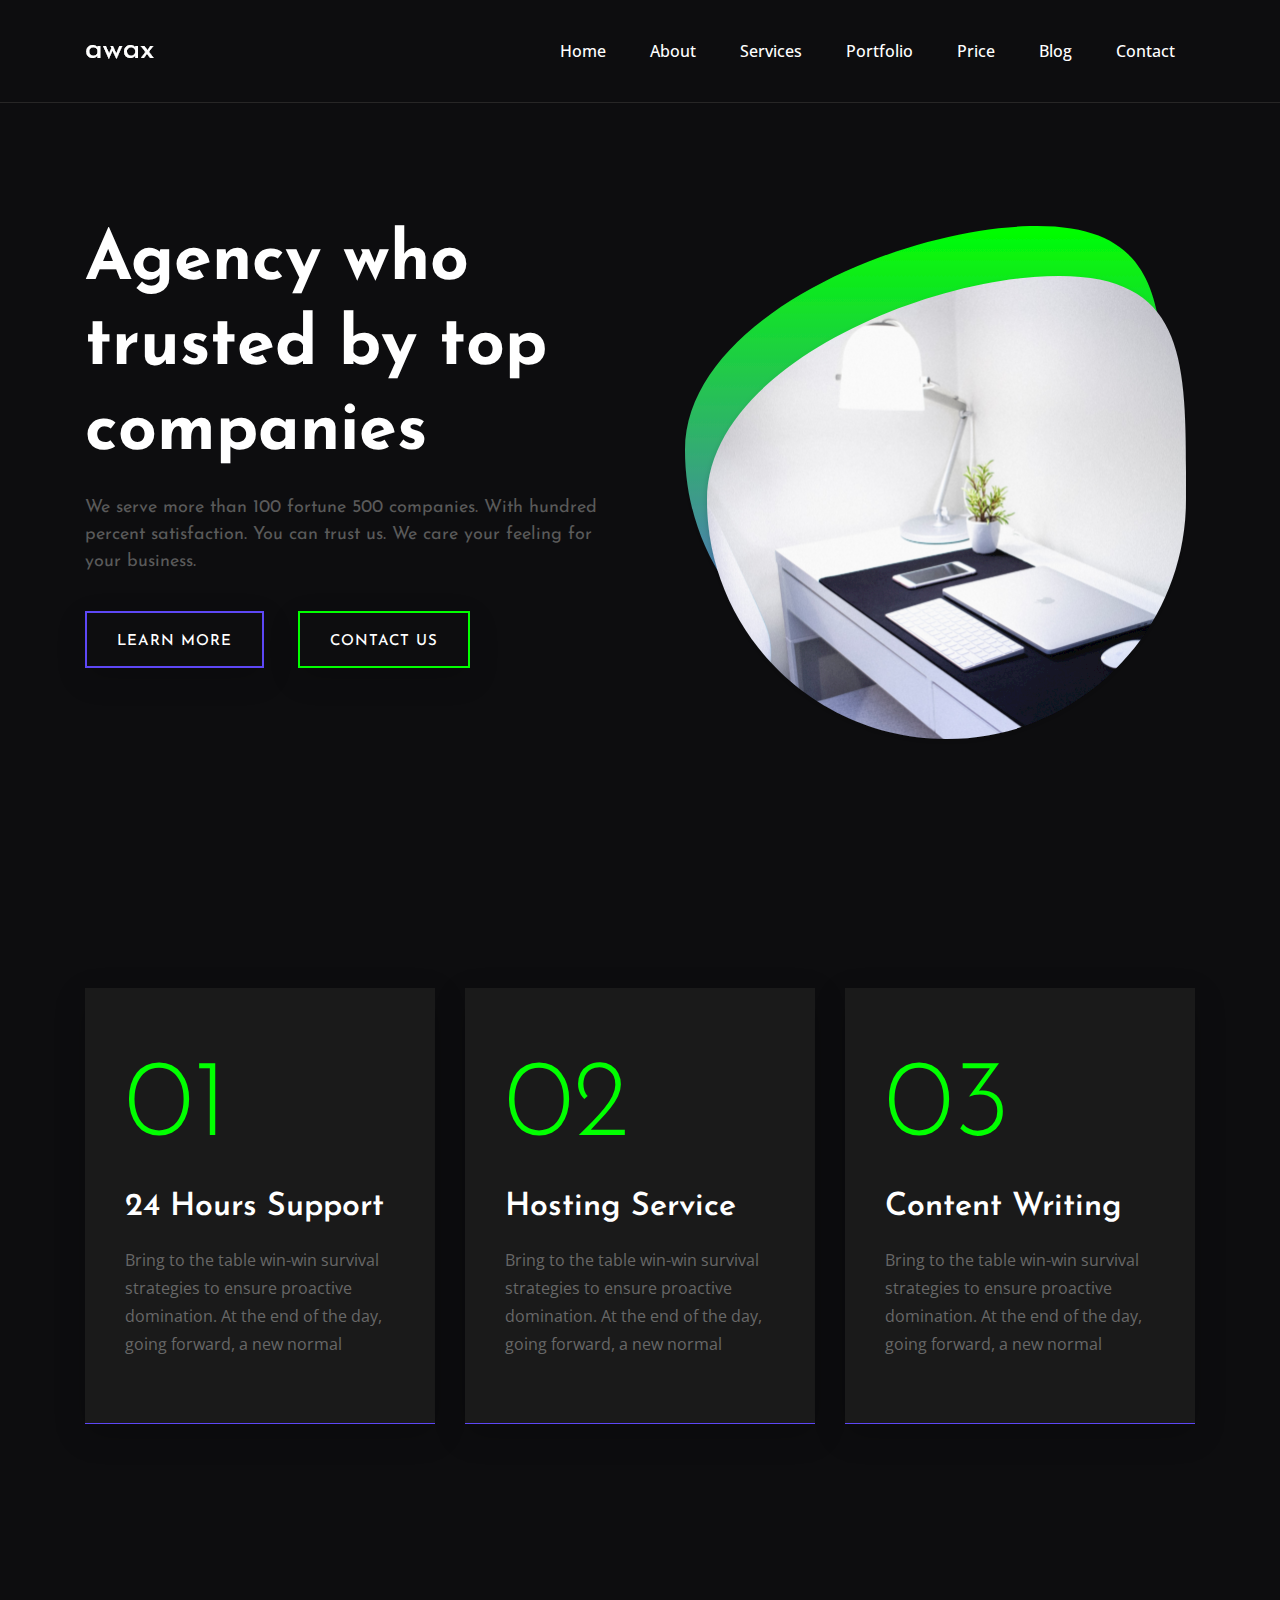
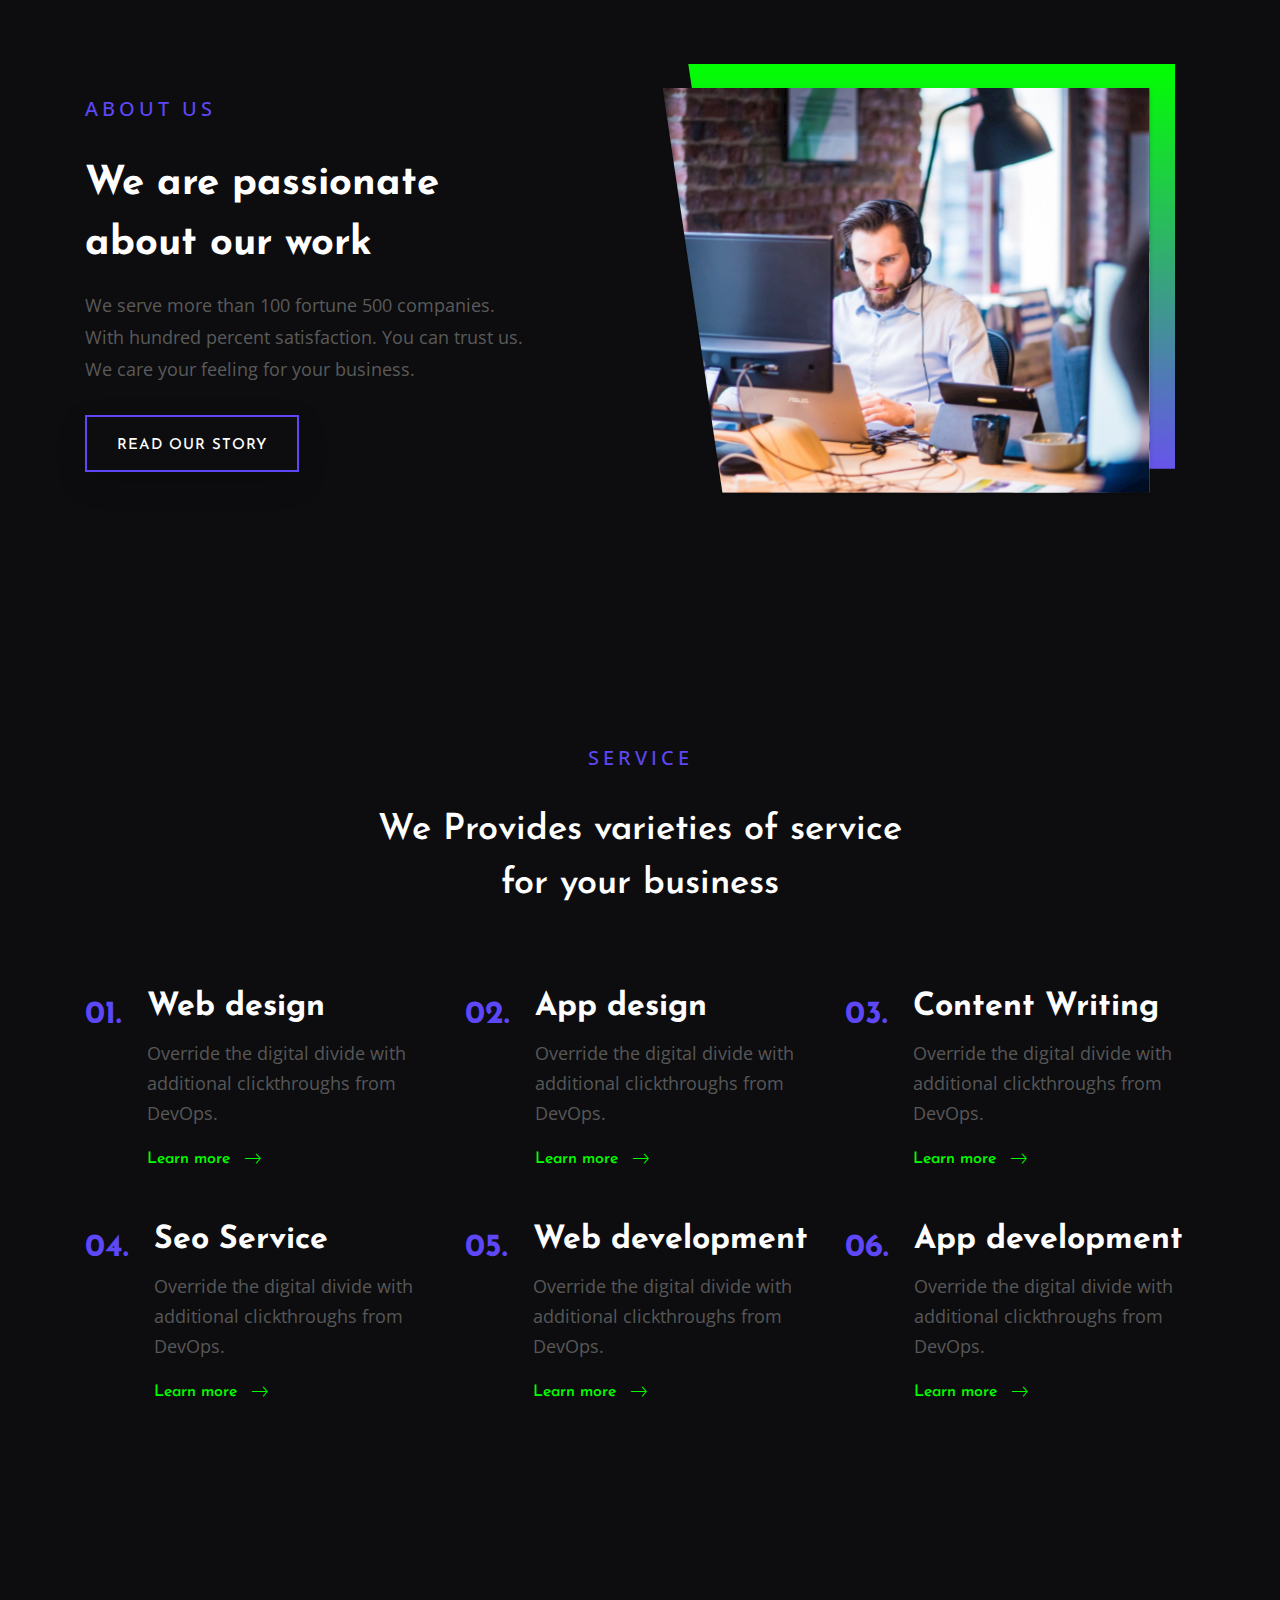
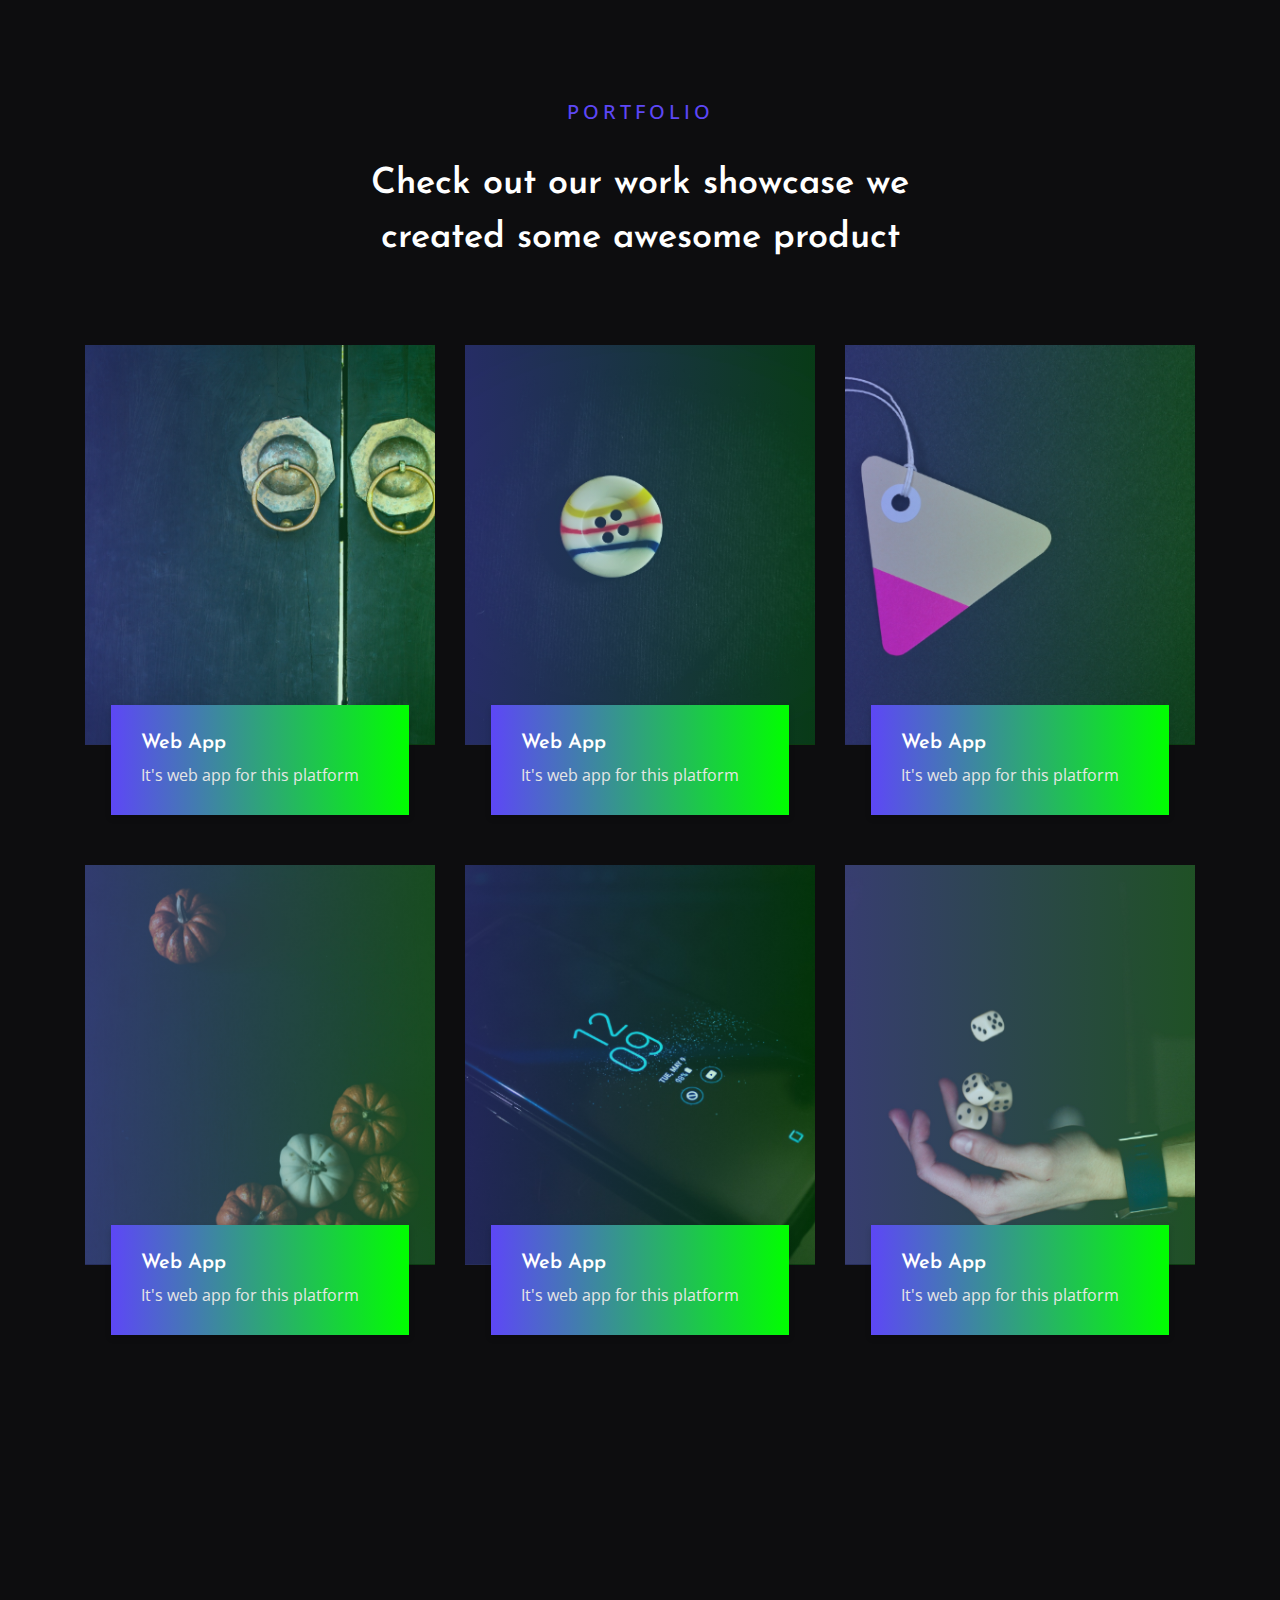
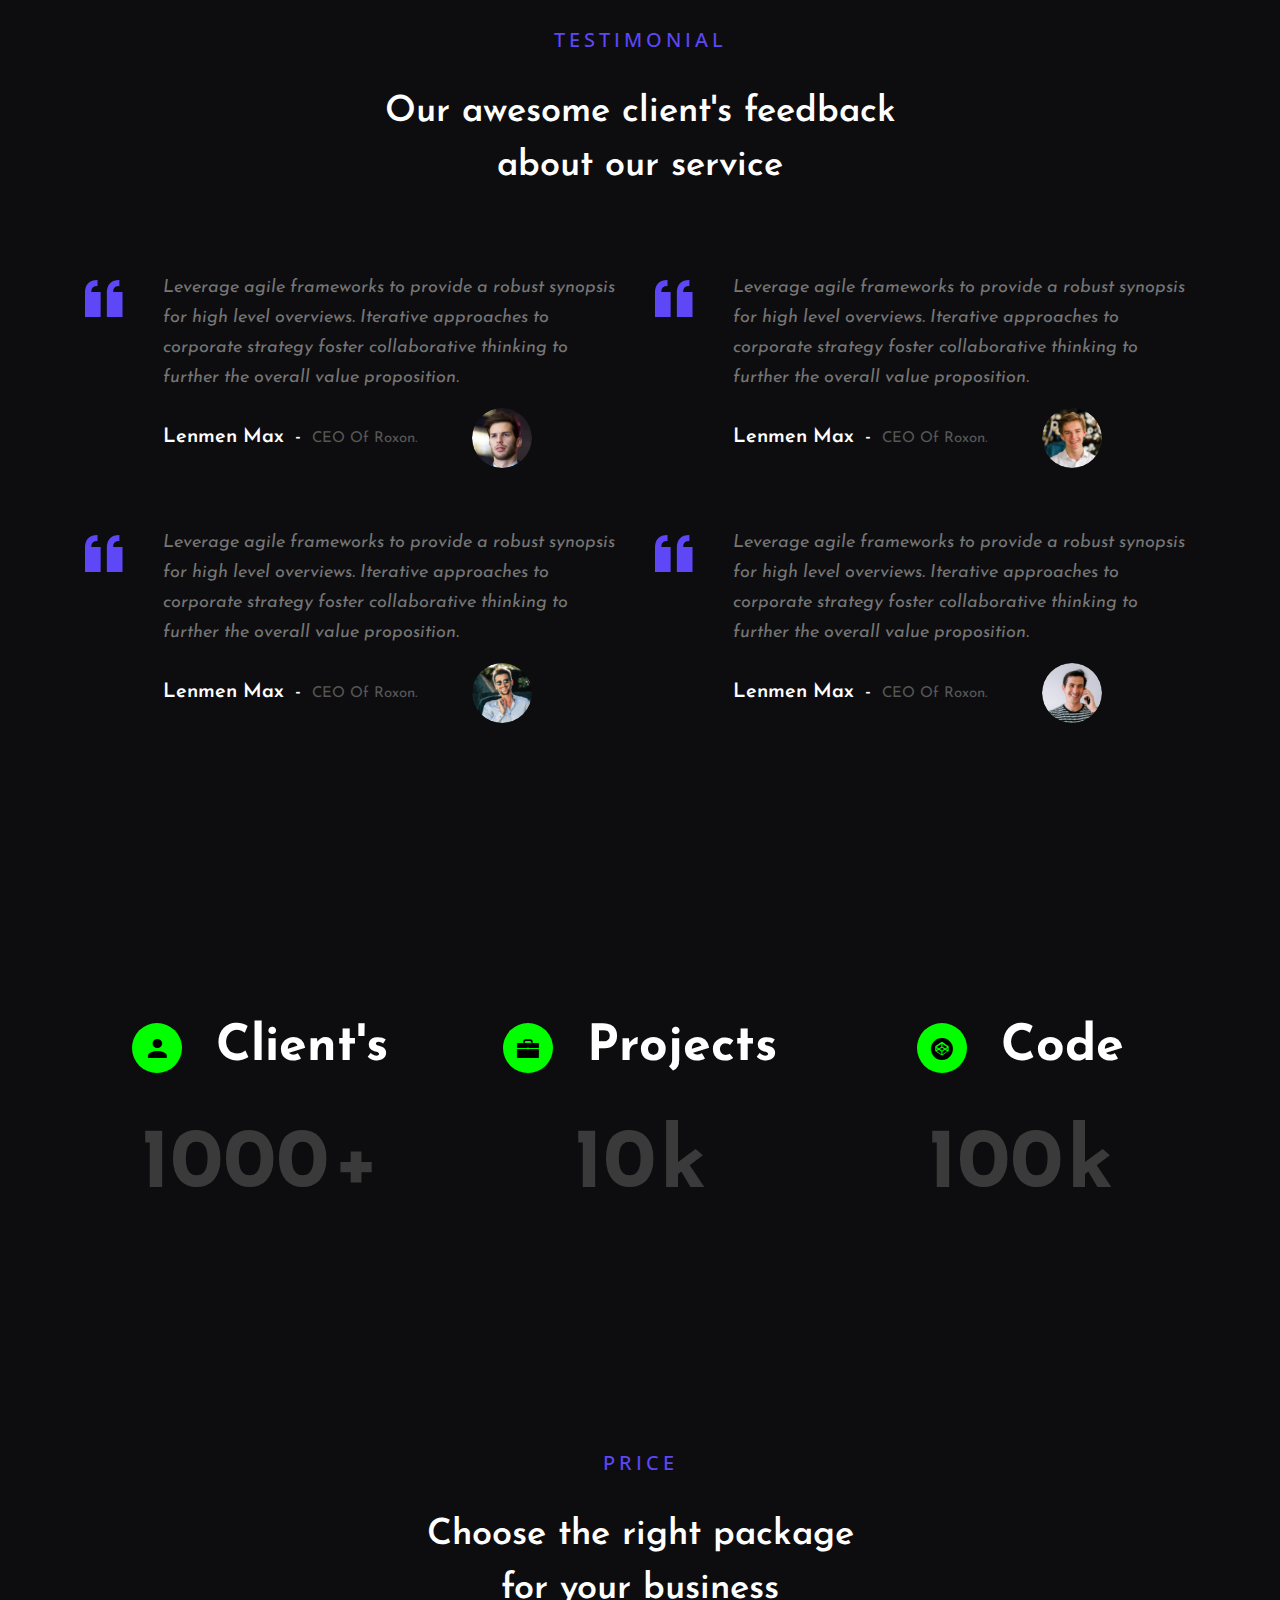
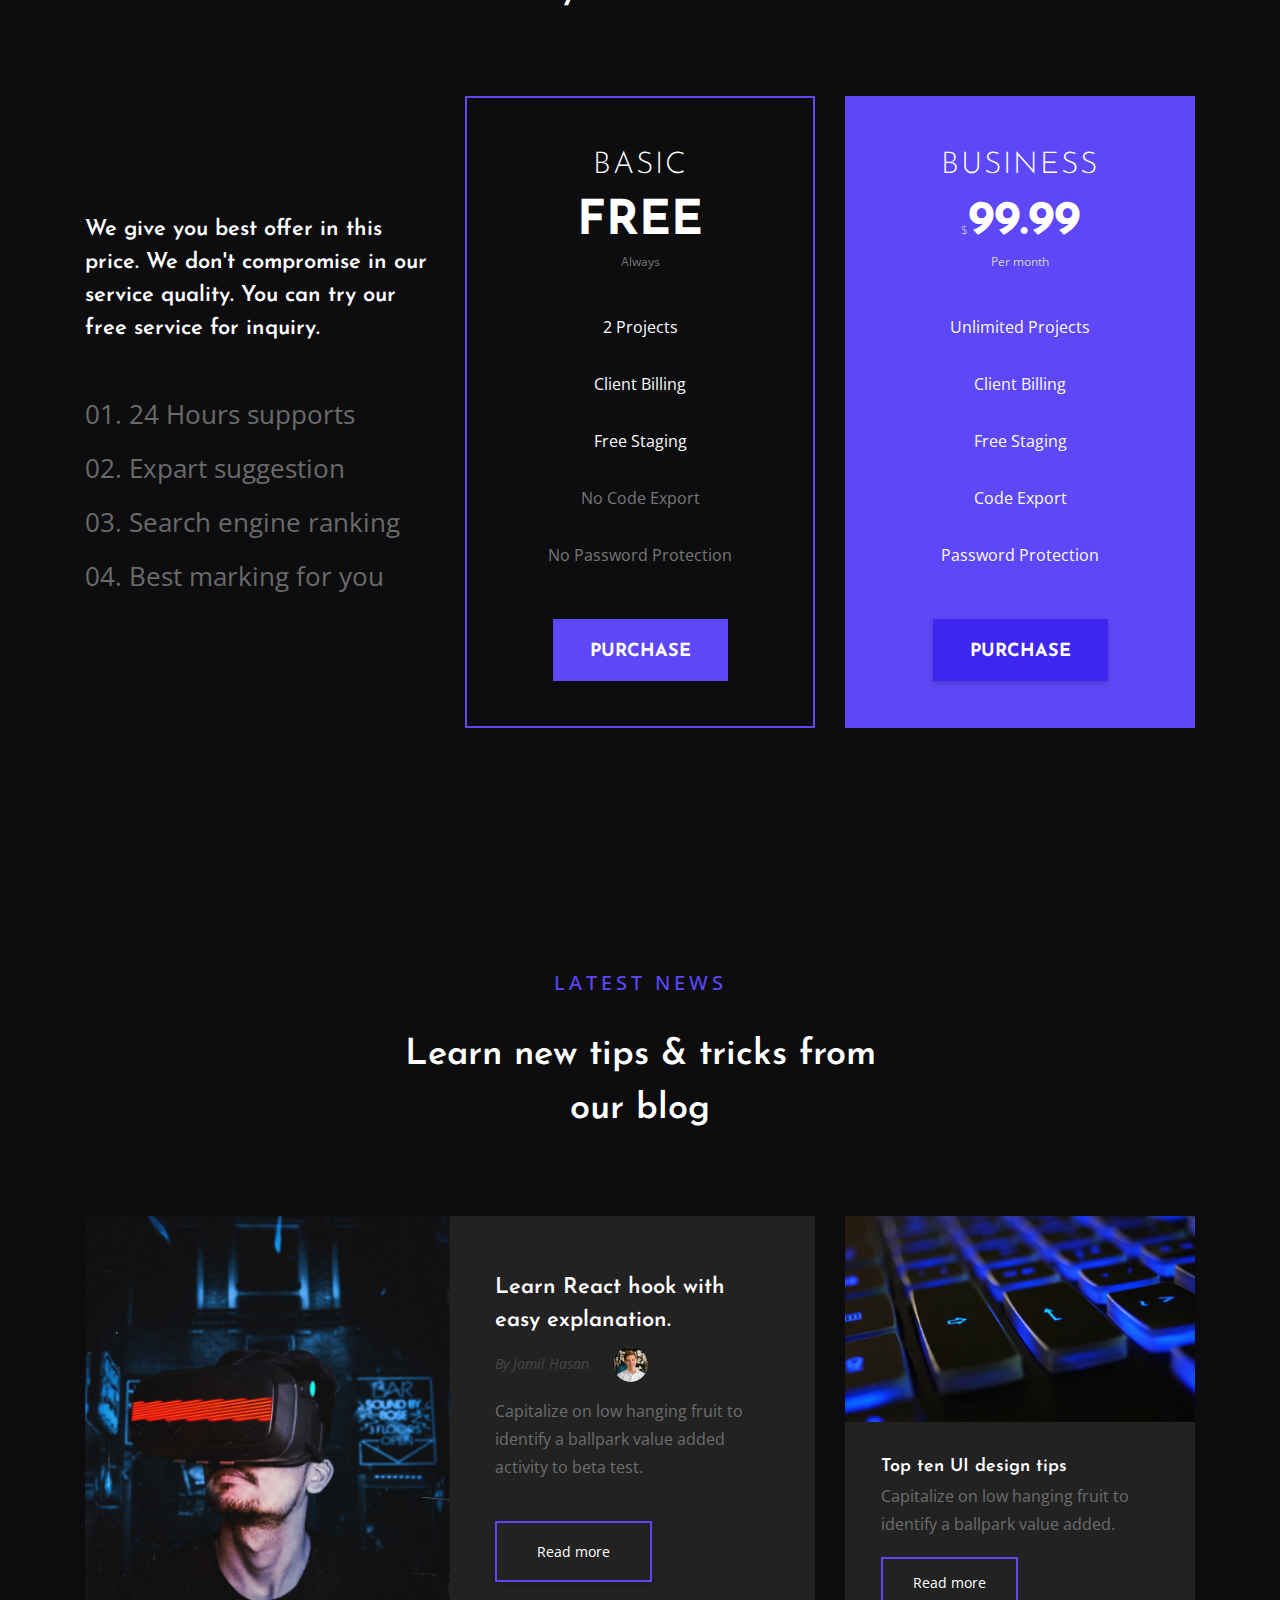
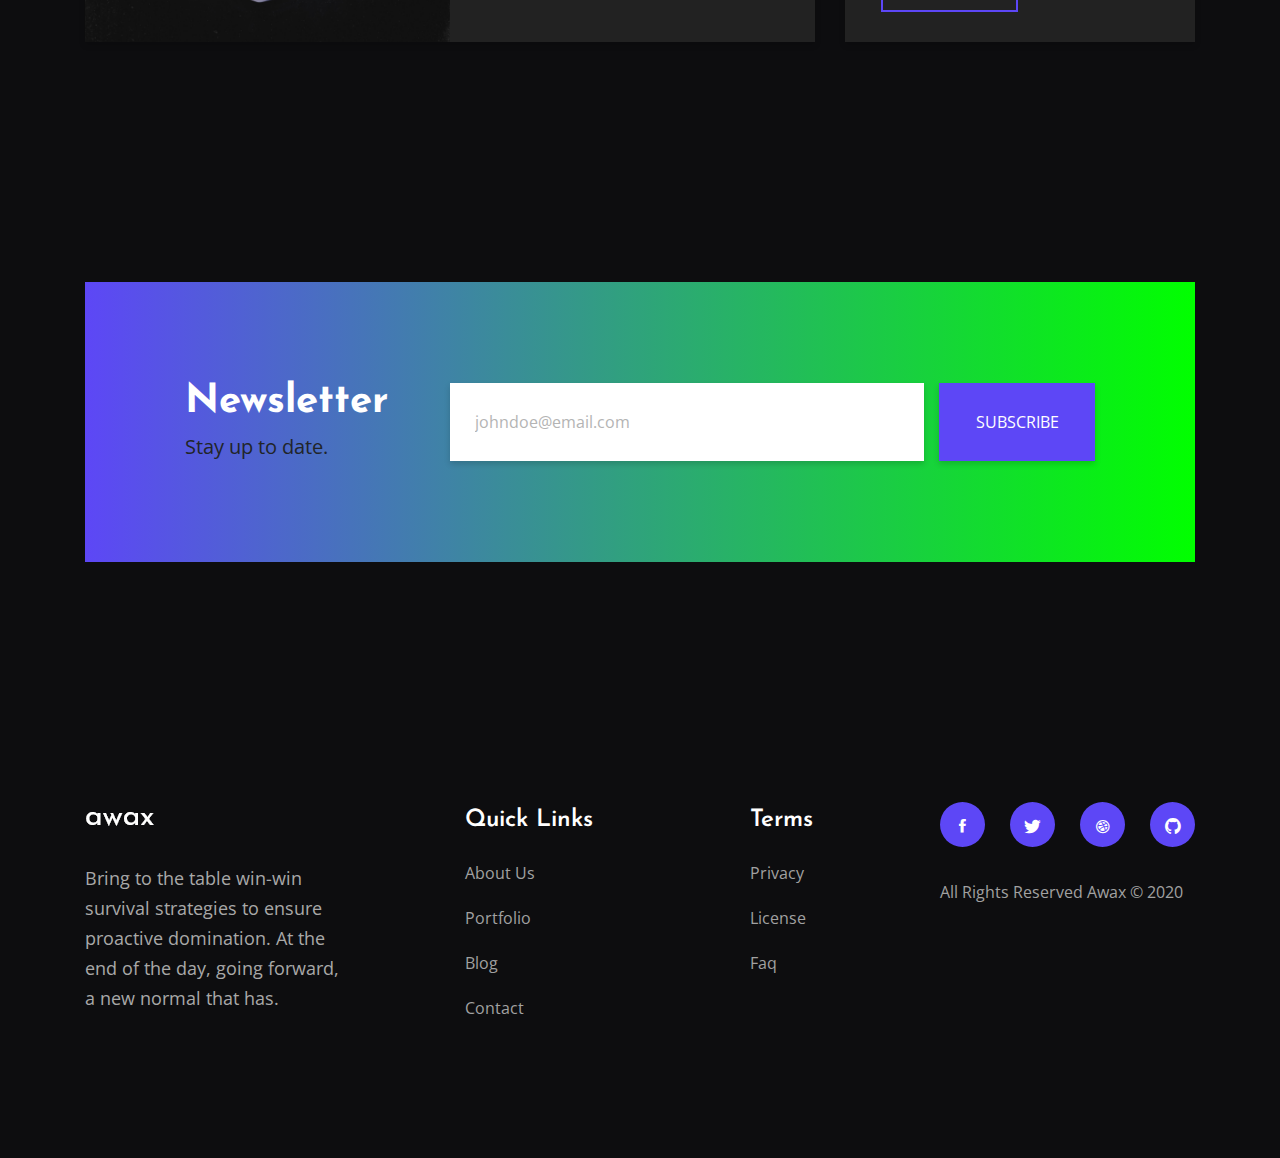
<file: index.html>
<!DOCTYPE html>
<html lang="en">
<head>
	<meta charset="UTF-8">
	<meta name="viewport" content="width=device-width, initial-scale=1, shrink-to-fit=no">
	<title> Awax - Agency, Sass, Startup HTML template </title>

	<!-- favicon -->
	<link rel="shortcut icon" type="image/x-icon" href="img/favicon.png">

	<!-- Styles -->
	<link rel="stylesheet" href="css/meanmenu.min.css">
	<link rel="stylesheet" href="css/ionicons.min.css">
	<link rel="stylesheet" href="css/magnific-popup.css">
	<link rel="stylesheet" href="css/bootstrap.min.css">
	<link rel="stylesheet" href="css/style.css">
	<link rel="stylesheet" href="css/responsive.css">

</head>
<body>
	
	<!-- Preloader Start -->
	<div class="preloader-wrapper">
		<div class="spinner">
		  <div class="bounce1"></div>
		  <div class="bounce2"></div>
		  <div class="bounce3"></div>
		</div>
	</div>
	<!-- Preloader End -->
		
	<!-- Header Start -->
	<header id="header-area" data-scroll-index="0">
		<div class="container">
			<div class="row">
				<div class="col-lg-2">
					<div class="logo">
						<a href="index.html">
							<img src="img/logo.png" alt="Logo">
						</a>
					</div>
				</div>
				<div class="col-lg-10">
					<nav class="navigation">
						<ul>
							<li><a data-scroll-nav="0" href="index.html">Home</a></li>
							<li><a data-scroll-nav="1" href="about.html">About</a></li>
							<li><a data-scroll-nav="2" href="service.html">Services</a></li>
							<li><a data-scroll-nav="3" href="portfolio.html">Portfolio</a></li>
							<li><a data-scroll-nav="4" href="price.html">Price</a></li>
							<li><a data-scroll-nav="5" href="blog.html">Blog</a></li>
							<li><a data-scroll-nav="6" href="contact.html">Contact</a></li>
						</ul>
					</nav>
					<div class="responsive-nav"></div>
				</div>
			</div>
		</div>
	</header>
	<!-- Header End -->

	<!-- Hero Start -->
	<section id="hero-area">
		<div class="container">
			<div class="row">
				<div class="col-lg-6">
					<div class="hero-content">
						<h1>Agency who trusted
						by top companies</h1>
						<p>We serve more than 100 fortune 500 companies. 
						With hundred percent satisfaction. You can trust us. 
						We care your feeling for your business.</p>
						<div class="hero-btn-area">
							<a class="hero-btn-one" href="#">Learn more</a>
							<a class="hero-btn-two" href="#">Contact us</a>
						</div>
					</div>
				</div>
				<div class="col-lg-6 d-none d-lg-block d-xl-block">
					<div class="hero-img">
						<img src="img/hero/hero.svg" alt="Hero Area">
					</div>
				</div>
			</div>
		</div>
	</section>
	<!-- Hero End -->

	<!-- Features Start -->
	<section id="features-area" class="p-tb-120">
		<div class="container">
			<div class="row">
				<div class="col-lg-4 col-md-6">
					<div class="single-feature">
						<span>01</span>
						<h3>24 Hours Support</h3>
						<p>Bring to the table win-win survival strategies to ensure proactive domination. At the end of the day, going forward, a new normal</p>
					</div>
				</div>
				<div class="col-lg-4 col-md-6">
					<div class="single-feature">
						<span>02</span>
						<h3>Hosting Service</h3>
						<p>Bring to the table win-win survival strategies to ensure proactive domination. At the end of the day, going forward, a new normal</p>
					</div>
				</div>
				<div class="col-lg-4 col-md-6">
					<div class="single-feature">
						<span>03</span>
						<h3>Content Writing</h3>
						<p>Bring to the table win-win survival strategies to ensure proactive domination. At the end of the day, going forward, a new normal</p>
					</div>
				</div>
			</div>
		</div>
	</section>
	<!-- Features End -->


	<!-- About Start -->
	<section id="about-area" class="p-tb-120" data-scroll-index="1">
		<div class="container">
			<div class="row">
				<div class="col-lg-5 d-flex justify-content-center align-items-center">
					<div class="about-content">
						<span>About us</span>
						<h2>We are passionate
						about our work</h2>
						<p>We serve more than 100 fortune 500 companies. 
						With hundred percent satisfaction. You can trust us. 
						We care your feeling for your business.</p>
						<a href="#">Read our story</a>
					</div>
				</div>
				<div class="col-lg-6 offset-lg-1">
					<div class="about-img">
						<img src="img/about-us/about.svg" alt="About area">
					</div>
				</div>
			</div>
		</div>
	</section>
	<!-- About End -->

	<!-- Service Start -->
	<section id="service-area" class="p-tb-120" data-scroll-index="2">
		<div class="container">
			<div class="row">
				<div class="col-lg-12">
					<div class="section-title">
						<span class="small-title">Service</span>
						<h2>We Provides varieties of service <br>
						for your business</h2>
					</div>
				</div>
			</div>
			<div class="row">
				<div class="col-lg-4 col-md-6">
					<div class="single-service">
						<span class="service-number">01.</span>
						<div class="service-content">
							<h3>Web design</h3>
							<p>Override the digital divide with additional clickthroughs from DevOps.</p>
							<a href="#">Learn more <i class="ion-ios-arrow-thin-right"></i></a>
						</div>
					</div>
				</div>
				<div class="col-lg-4 col-md-6">
					<div class="single-service">
						<span class="service-number">02.</span>
						<div class="service-content">
							<h3>App design</h3>
							<p>Override the digital divide with additional clickthroughs from DevOps.</p>
							<a href="#">Learn more <i class="ion-ios-arrow-thin-right"></i></a>
						</div>
					</div>
				</div>
				<div class="col-lg-4 col-md-6">
					<div class="single-service">
						<span class="service-number">03.</span>
						<div class="service-content">
							<h3>Content Writing</h3>
							<p>Override the digital divide with additional clickthroughs from DevOps.</p>
							<a href="#">Learn more <i class="ion-ios-arrow-thin-right"></i></a>
						</div>
					</div>
				</div>
				<div class="col-lg-4 col-md-6">
					<div class="single-service">
						<span class="service-number">04.</span>
						<div class="service-content">
							<h3>Seo Service</h3>
							<p>Override the digital divide with additional clickthroughs from DevOps.</p>
							<a href="#">Learn more <i class="ion-ios-arrow-thin-right"></i></a>
						</div>
					</div>
				</div>
				<div class="col-lg-4 col-md-6">
					<div class="single-service">
						<span class="service-number">05.</span>
						<div class="service-content">
							<h3>Web development</h3>
							<p>Override the digital divide with additional clickthroughs from DevOps.</p>
							<a href="#">Learn more <i class="ion-ios-arrow-thin-right"></i></a>
						</div>
					</div>
				</div>
				<div class="col-lg-4 col-md-6">
					<div class="single-service">
						<span class="service-number">06.</span>
						<div class="service-content">
							<h3>App development</h3>
							<p>Override the digital divide with additional clickthroughs from DevOps.</p>
							<a href="#">Learn more <i class="ion-ios-arrow-thin-right"></i></a>
						</div>
					</div>
				</div>
			</div>
		</div>
	</section>
	<!-- Service End -->

	<!-- Portfolio Start -->
	<section id="portfolio-area" class="p-tb-120" data-scroll-index="3">
		<div class="container">
			<div class="row">
				<div class="col-lg-12">
					<div class="section-title">
						<span class="small-title">Portfolio</span>
						<h2>Check out our work showcase we <br>
						created some awesome product</h2>
					</div>
				</div>
			</div>
			<div class="row">
				<div class="col-lg-4 col-md-6">
					<div class="single-portfolio">
						<a href="img/portfolio/1.png">
							<div class="portfolio-img">
								<img src="img/portfolio/1.png" alt="Portfolio">
							</div>
							<div class="portfolio-details">
								<h4>Web App</h4>
								<p>It's web app for this platform </p>
							</div>
						</a>
					</div>
				</div>
				<div class="col-lg-4 col-md-6">
					<div class="single-portfolio">
						<a href="img/portfolio/2.png">
							<div class="portfolio-img">
								<img src="img/portfolio/2.png" alt="Portfolio">
							</div>
							<div class="portfolio-details">
								<h4>Web App</h4>
								<p>It's web app for this platform </p>
							</div>
						</a>
					</div>
				</div>
				<div class="col-lg-4 col-md-6">
					<div class="single-portfolio">
						<a href="img/portfolio/3.png">
							<div class="portfolio-img">
								<img src="img/portfolio/3.png" alt="Portfolio">
							</div>
							<div class="portfolio-details">
								<h4>Web App</h4>
								<p>It's web app for this platform </p>
							</div>
						</a>
					</div>
				</div>
				<div class="col-lg-4 col-md-6">
					<div class="single-portfolio">
						<a href="img/portfolio/4.png">
							<div class="portfolio-img">
								<img src="img/portfolio/4.png" alt="Portfolio">
							</div>
							<div class="portfolio-details">
								<h4>Web App</h4>
								<p>It's web app for this platform </p>
							</div>
						</a>
					</div>
				</div>
				<div class="col-lg-4 col-md-6">
					<div class="single-portfolio">
						<a href="img/portfolio/5.png">
							<div class="portfolio-img">
								<img src="img/portfolio/5.png" alt="Portfolio">
							</div>
							<div class="portfolio-details">
								<h4>Web App</h4>
								<p>It's web app for this platform </p>
							</div>
						</a>
					</div>
				</div>
				<div class="col-lg-4 col-md-6">
					<div class="single-portfolio">
						<a href="img/portfolio/6.png">
							<div class="portfolio-img">
								<img src="img/portfolio/6.png" alt="Portfolio">
							</div>
							<div class="portfolio-details">
								<h4>Web App</h4>
								<p>It's web app for this platform </p>
							</div>
						</a>
					</div>
				</div>
			</div>
		</div>
	</section>
	<!-- Portfolio End -->
	

	<!-- Testimonial Start -->
	<section id="testimonial-area" class="p-tb-120">
		<div class="container">
			<div class="row">
				<div class="col-lg-12">
					<div class="section-title">
						<span class="small-title">Testimonial</span>
						<h2>Our awesome client's feedback <br>
						about our service</h2>
					</div>
				</div>
			</div>
			<div class="row">
				<div class="col-lg-6 col-md-6">
					<div class="single-testimonial">
						<i class="single-quote ion-quote"></i>
						<div class="testimonial-content">
							<p>Leverage agile frameworks to provide a robust synopsis for high level overviews. Iterative approaches to corporate strategy foster collaborative thinking to further the overall value proposition.</p>
							<div class="testimonial-user-info">
								<span class="t-user-name">Lenmen Max</span>
								<span class="t-user-dash">-</span>
								<span class="t-user-ocupation">CEO Of Roxon.</span>
								<img class="t-user-img" src="img/testimonial/1.png" alt="Testimonial">
							</div>
						</div>
					</div>
				</div>
				<div class="col-lg-6 col-md-6">
					<div class="single-testimonial">
						<i class="single-quote ion-quote"></i>
						<div class="testimonial-content">
							<p>Leverage agile frameworks to provide a robust synopsis for high level overviews. Iterative approaches to corporate strategy foster collaborative thinking to further the overall value proposition.</p>
							<div class="testimonial-user-info">
								<span class="t-user-name">Lenmen Max</span>
								<span class="t-user-dash">-</span>
								<span class="t-user-ocupation">CEO Of Roxon.</span>
								<img class="t-user-img" src="img/testimonial/2.png" alt="Testimonial">
							</div>
						</div>
					</div>
				</div>
				<div class="col-lg-6 col-md-6">
					<div class="single-testimonial">
						<i class="single-quote ion-quote"></i>
						<div class="testimonial-content">
							<p>Leverage agile frameworks to provide a robust synopsis for high level overviews. Iterative approaches to corporate strategy foster collaborative thinking to further the overall value proposition.</p>
							<div class="testimonial-user-info">
								<span class="t-user-name">Lenmen Max</span>
								<span class="t-user-dash">-</span>
								<span class="t-user-ocupation">CEO Of Roxon.</span>
								<img class="t-user-img" src="img/testimonial/3.png" alt="Testimonial">
							</div>
						</div>
					</div>
				</div>
				<div class="col-lg-6 col-md-6">
					<div class="single-testimonial">
						<i class="single-quote ion-quote"></i>
						<div class="testimonial-content">
							<p>Leverage agile frameworks to provide a robust synopsis for high level overviews. Iterative approaches to corporate strategy foster collaborative thinking to further the overall value proposition.</p>
							<div class="testimonial-user-info">
								<span class="t-user-name">Lenmen Max</span>
								<span class="t-user-dash">-</span>
								<span class="t-user-ocupation">CEO Of Roxon.</span>
								<img class="t-user-img" src="img/testimonial/4.png" alt="Testimonial">
							</div>
						</div>
					</div>
				</div>
			</div>
		</div>
	</section>
	<!-- Testimonial End -->
	
	<!-- Counter Start -->
	<section id="counter-area" class="p-tb-120">
		<div class="container">
			<div class="row">
				<div class="col-lg-4 col-md-6">
					<div class="single-counter">
						<div class="single-counter-top">
							<i class="counter-icon ion-android-person"></i>
							<span class="counter-text">Client's</span>
						</div>
						<div class="counter-number">
							<span class="counter">1000</span>
							<span>+</span>
						</div>
					</div>
				</div>
				<div class="col-lg-4 col-md-6">
					<div class="single-counter">
						<div class="single-counter-top">
							<i class="counter-icon ion-briefcase"></i>
							<span class="counter-text">Projects</span>
						</div>
						<div class="counter-number">
							<span class="counter">10</span>
							<span>k</span>
						</div>
					</div>
				</div>
				<div class="col-lg-4 col-md-6">
					<div class="single-counter">
						<div class="single-counter-top">
							<i class="counter-icon ion-social-codepen"></i>
							<span class="counter-text">Code</span>
						</div>
						<div class="counter-number">
							<span class="counter">100</span>
							<span>k</span>
						</div>
					</div>
				</div>
			</div>
		</div>
	</section>
	<!-- Counter End -->

	<!-- Price Start -->
	<section id="price-area" class="p-tb-120" data-scroll-index="4">
		<div class="container">
			<div class="row">
				<div class="col-lg-12">
					<div class="section-title">
						<span class="small-title">Price</span>
						<h2>Choose the right package <br>
						for your business</h2>
					</div>
				</div>
			</div>
			<div class="row">
				<div class="col-lg-4 col-md-12 d-flex justify-content-center align-items-center">
					<div class="price-text-content">
						<p class="p-text-content">
							We give you best offer in this price. 
							We don't compromise in our service 
							quality. You can try our free 
							service for inquiry.
						</p>
						<div class="price-feature">
							<p class="p-features-text">01. 24 Hours supports</p>
							<p class="p-features-text">02. Expart suggestion</p>
							<p class="p-features-text">03. Search engine ranking</p>
							<p class="p-features-text">04. Best marking for you</p>
						</div>
					</div>
				</div>
				<div class="col-lg-4 col-md-6">
					<div class="single-price basic-price">
						<h3>BASIC</h3>
						<h2>FREE</h2>
						<span>Always</span>
						<ul class="price-service">
							<li>2 Projects</li>
							<li>Client Billing</li>
							<li>Free Staging</li>
							<li class="inactive-price-service">No Code Export</li>
							<li class="inactive-price-service">No Password Protection</li>
						</ul>
						<a class="price-btn" href="#">Purchase</a>
					</div>
				</div>
				<div class="col-lg-4 col-md-6">
					<div class="single-price premium-price">
						<h3>BUSINESS</h3>
						<h2><span>$</span>99.99</h2>
						<span>Per month</span>
						<ul class="price-service">
							<li>Unlimited Projects</li>
							<li>Client Billing</li>
							<li>Free Staging</li>
							<li>Code Export</li>
							<li>Password Protection</li>
						</ul>
						<a class="price-btn" href="#">Purchase</a>
					</div>
				</div>
			</div>
		</div>
	</section>
	<!-- Price End -->

	<!-- Blog Start -->
	<section id="blog-area" class="p-tb-120" data-scroll-index="5">
		<div class="container">
			<div class="row">
				<div class="col-lg-12">
					<div class="section-title">
						<span class="small-title">Latest News</span>
						<h2>Learn new tips & tricks from <br>
						our blog</h2>
					</div>
				</div>
			</div>
			<div class="row">
				<div class="col-lg-8 col-md-12">
					<div class="single-blog wide-post">
						<div class="wide-blog-img">
							<img src="img/blog/wide.png" alt="Blog Post">
						</div>
						<div class="wide-post-details">
							<h3>Learn React hook with easy
							explanation.</h3>
							<div class="wide-blog-meta">
								<span class="post-author">By Jamil Hasan</span>
								<img src="img/blog/author-avatar.png" alt="Post Author Avatar">
							</div>
							<p>Capitalize on low hanging fruit to identify a ballpark value added activity to beta test.</p>
							<a class="blog-large-btn" href="#">Read more</a>
						</div>
					</div>
				</div>
				<div class="col-lg-4 col-md-6">
					<div class="single-blog small-post">
						<div class="small-blog-img">
							<img src="img/blog/small.png" alt="Blog Post">
						</div>
						<div class="small-post-details">
							<h4>Top ten UI design tips</h4>
							<p>Capitalize on low hanging fruit to identify a ballpark value added. </p>
							<a class="blog-small-btn" href="#">Read more</a>
						</div>
					</div>
				</div>
			</div>
		</div>
	</section>
	<!-- Blog End -->

	<!-- Call-to-action Start -->
	<section id="calltoaction-area" class="p-tb-120" data-scroll-index="6">
		<div class="container">
			<div class="row">
				<div class="col-lg-12">
					<div class="call-to-action-box">
						<div class="call-to-action-text">
							<h2>Newsletter</h2>
							<p>Stay up to date.</p>
						</div>
						<div class="call-to-action-form">
							<form action="#">
								<input type="email" placeholder="johndoe@email.com">
								<input type="submit" value="Subscribe">
							</form>
						</div>
					</div>
				</div>
			</div>
		</div>
	</section>
	<!-- Call-to-action End -->

	<!-- Footer Start -->
	<footer id="footer-area" class="p-tb-120">
		<div class="container">
			<div class="row">
				<div class="col-md-6 col-lg-3">
					<div class="footer-widgets">
						<a class="footer-logo" href="index.html">
							<img src="img/logo.png" alt="Footer logo">
						</a>
						<p class="footer-about">
							Bring to the table win-win survival strategies to ensure proactive domination. At the end of the day, going forward, a new normal that has.
						</p>
					</div>
				</div>
				<div class="col-md-6 col-lg-2 offset-lg-1">
					<div class="footer-widgets">
						<h3>Quick Links</h3>
						<ul class="footer-link">
							<li><a href="#">About Us</a></li>
							<li><a href="#">Portfolio</a></li>
							<li><a href="#">Blog</a></li>
							<li><a href="#">Contact</a></li>
						</ul>
					</div>
				</div>
				<div class="col-md-6 col-lg-2 offset-lg-1">
					<div class="footer-widgets">
						<h3>Terms</h3>
						<ul class="footer-link">
							<li><a href="#">Privacy</a></li>
							<li><a href="#">License</a></li>
							<li><a href="#">Faq</a></li>
						</ul>
					</div>
				</div>
				<div class="col-md-6 col-lg-3">
					<div class="footer-widgets">
						<ul class="footer-social">
							<li><a href="#"><i class="ion-social-facebook"></i></a></li>
							<li><a href="#"><i class="ion-social-twitter"></i></a></li>
							<li><a href="#"><i class="ion-social-dribbble"></i></a></li>
							<li><a href="#"><i class="ion-social-github"></i></a></li>
						</ul>
						<p class="copyright-text">All Rights Reserved Awax &copy; 2020</p>
					</div>
				</div>
			</div>
		</div>
	</footer>
	<!-- Footer End -->


	<!-- scripts -->
	<script src="js/jquery-3.2.1.min.js"></script>
	<script src="js/jquery-migrate-3.0.0.js"></script>
	<script src="js/jquery.meanmenu.min.js"></script>
	<script src="js/popper-1.11.0.min.js"></script>
	<script src="js/bootstrap.min.js"></script>
	<script src="js/waypoints-2.0.3.min.js"></script>
	<script src="js/jquery.counterup.min.js"></script>
	<script src="js/jquery.magnific-popup.min.js"></script>
	<script src="js/jquery.scrollUp.min.js"></script>
	<script src="js/scrollIt.min.js"></script>
	<script src="js/active.js"></script>

</body>
</html>
</file>
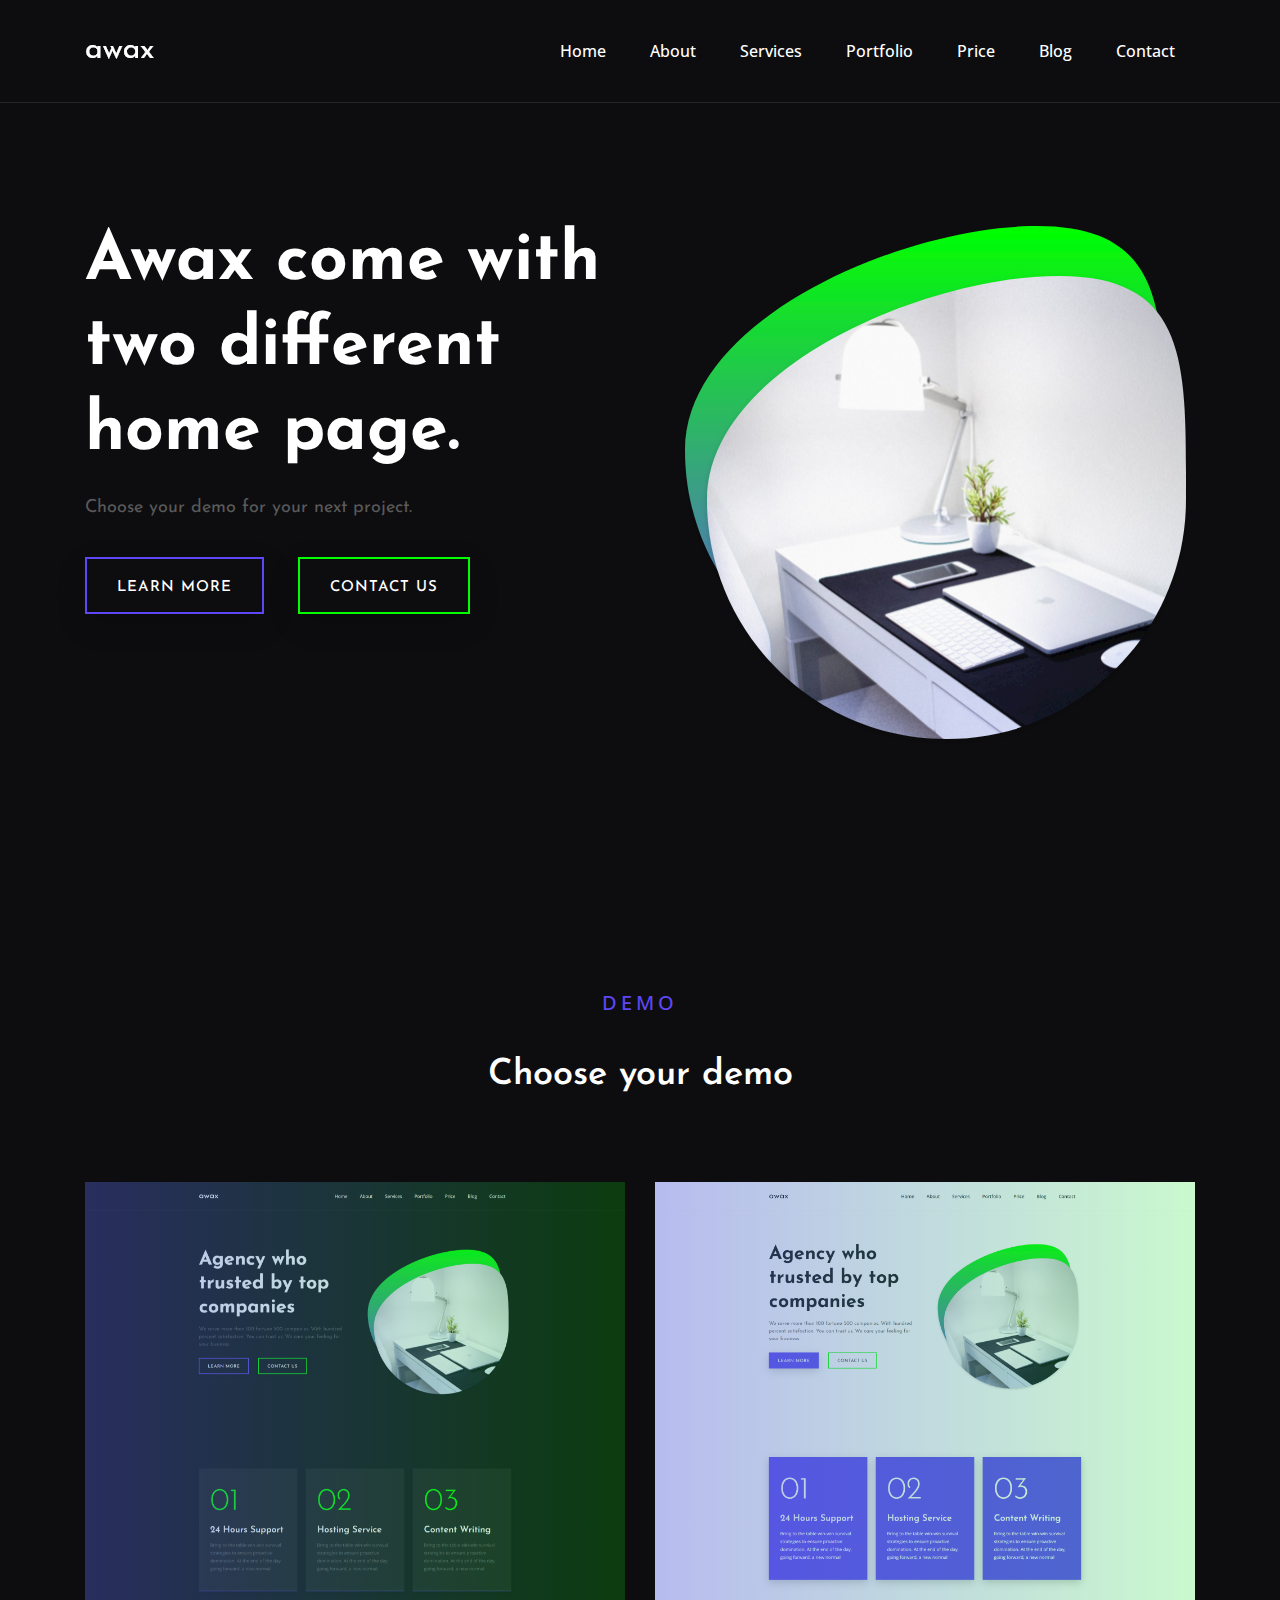
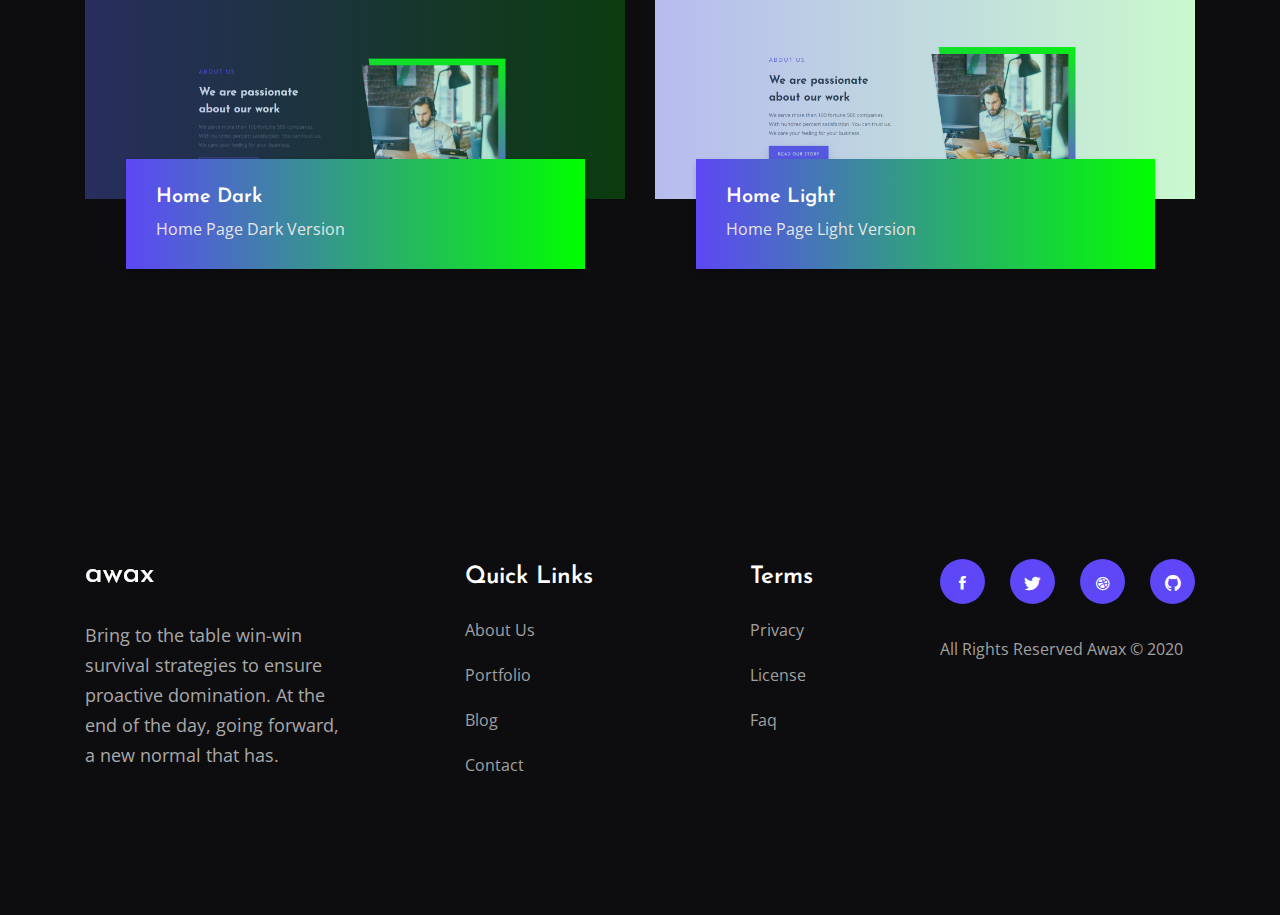
<file: index-demo.html>
<!DOCTYPE html>
<html lang="en">
<head>
	<meta charset="UTF-8">
	<meta name="viewport" content="width=device-width, initial-scale=1, shrink-to-fit=no">
	<title> Awax - Agency, Sass, Startup HTML template - Demo </title>

	<!-- favicon -->
	<link rel="shortcut icon" type="image/x-icon" href="img/favicon.png">

	<!-- Styles -->
	<link rel="stylesheet" href="css/meanmenu.min.css">
	<link rel="stylesheet" href="css/ionicons.min.css">
	<link rel="stylesheet" href="css/magnific-popup.css">
	<link rel="stylesheet" href="css/bootstrap.min.css">
	<link rel="stylesheet" href="css/style.css">
	<link rel="stylesheet" href="css/responsive.css">

</head>
<body>
	
	<!-- Preloader Start -->
	<div class="preloader-wrapper">
		<div class="spinner">
		  <div class="bounce1"></div>
		  <div class="bounce2"></div>
		  <div class="bounce3"></div>
		</div>
	</div>
	<!-- Preloader End -->
		
	<!-- Header Start -->
	<header id="header-area" data-scroll-index="0">
		<div class="container">
			<div class="row">
				<div class="col-lg-2">
					<div class="logo">
						<a href="index.html">
							<img src="img/logo.png" alt="Logo">
						</a>
					</div>
				</div>
				<div class="col-lg-10">
					<nav class="navigation">
						<ul>
							<li><a data-scroll-nav="0" href="index.html">Home</a></li>
							<li><a data-scroll-nav="1" href="about.html">About</a></li>
							<li><a data-scroll-nav="2" href="service.html">Services</a></li>
							<li><a data-scroll-nav="3" href="portfolio.html">Portfolio</a></li>
							<li><a data-scroll-nav="4" href="price.html">Price</a></li>
							<li><a data-scroll-nav="5" href="blog.html">Blog</a></li>
							<li><a data-scroll-nav="6" href="contact.html">Contact</a></li>
						</ul>
					</nav>
					<div class="responsive-nav"></div>
				</div>
			</div>
		</div>
	</header>
	<!-- Header End -->

	<!-- Hero Start -->
	<section id="hero-area">
		<div class="container">
			<div class="row">
				<div class="col-lg-6">
					<div class="hero-content">
						<h1>Awax come with two different home page.</h1>
						<p>Choose your demo for your next project.</p>
						<div class="hero-btn-area">
							<a class="hero-btn-one" href="#">Learn more</a>
							<a class="hero-btn-two" href="#">Contact us</a>
						</div>
					</div>
				</div>
				<div class="col-lg-6 d-none d-lg-block d-xl-block">
					<div class="hero-img">
						<img src="img/hero/hero.svg" alt="Hero Area">
					</div>
				</div>
			</div>
		</div>
	</section>
	<!-- Hero End -->

	<!-- Portfolio Start -->
	<section id="portfolio-area" class="p-tb-120" data-scroll-index="3">
		<div class="container">
			<div class="row">
				<div class="col-lg-12">
					<div class="section-title">
						<span class="small-title">Demo</span>
						<h2>Choose your demo</h2>
					</div>
				</div>
			</div>
			<div class="row">
				<div class="col-lg-6 col-md-6">
					<div class="single-portfolio">
						<a href="index.html" target="_blank">
							<div class="portfolio-img">
								<img src="demo/demo_1.png" alt="Demo Dark">
							</div>
							<div class="portfolio-details">
								<h4>Home Dark</h4>
								<p>Home Page Dark Version </p>
							</div>
						</a>
					</div>
				</div>
				<div class="col-lg-6 col-md-6">
					<div class="single-portfolio">
						<a href="index-light.html" target="_blank">
							<div class="portfolio-img">
								<img src="demo/demo_2.png" alt="Demo Light">
							</div>
							<div class="portfolio-details">
								<h4>Home Light</h4>
								<p>Home Page Light Version </p>
							</div>
						</a>
					</div>
				</div>
			</div>
		</div>
	</section>
	<!-- Portfolio End -->

	<!-- Footer Start -->
	<footer id="footer-area" class="p-tb-120">
		<div class="container">
			<div class="row">
				<div class="col-md-6 col-lg-3">
					<div class="footer-widgets">
						<a class="footer-logo" href="index.html">
							<img src="img/logo.png" alt="Footer logo">
						</a>
						<p class="footer-about">
							Bring to the table win-win survival strategies to ensure proactive domination. At the end of the day, going forward, a new normal that has.
						</p>
					</div>
				</div>
				<div class="col-md-6 col-lg-2 offset-lg-1">
					<div class="footer-widgets">
						<h3>Quick Links</h3>
						<ul class="footer-link">
							<li><a href="#">About Us</a></li>
							<li><a href="#">Portfolio</a></li>
							<li><a href="#">Blog</a></li>
							<li><a href="#">Contact</a></li>
						</ul>
					</div>
				</div>
				<div class="col-md-6 col-lg-2 offset-lg-1">
					<div class="footer-widgets">
						<h3>Terms</h3>
						<ul class="footer-link">
							<li><a href="#">Privacy</a></li>
							<li><a href="#">License</a></li>
							<li><a href="#">Faq</a></li>
						</ul>
					</div>
				</div>
				<div class="col-md-6 col-lg-3">
					<div class="footer-widgets">
						<ul class="footer-social">
							<li><a href="#"><i class="ion-social-facebook"></i></a></li>
							<li><a href="#"><i class="ion-social-twitter"></i></a></li>
							<li><a href="#"><i class="ion-social-dribbble"></i></a></li>
							<li><a href="#"><i class="ion-social-github"></i></a></li>
						</ul>
						<p class="copyright-text">All Rights Reserved Awax &copy; 2020</p>
					</div>
				</div>
			</div>
		</div>
	</footer>
	<!-- Footer End -->


	<!-- scripts -->
	<script src="js/jquery-3.2.1.min.js"></script>
	<script src="js/jquery-migrate-3.0.0.js"></script>
	<script src="js/jquery.meanmenu.min.js"></script>
	<script src="js/popper-1.11.0.min.js"></script>
	<script src="js/bootstrap.min.js"></script>
	<script src="js/waypoints-2.0.3.min.js"></script>
	<script src="js/jquery.counterup.min.js"></script>
	<!-- <script src="js/jquery.magnific-popup.min.js"></script> -->
	<script src="js/jquery.scrollUp.min.js"></script>
	<script src="js/scrollIt.min.js"></script>
	<script src="js/active.js"></script>

</body>
</html>
</file>
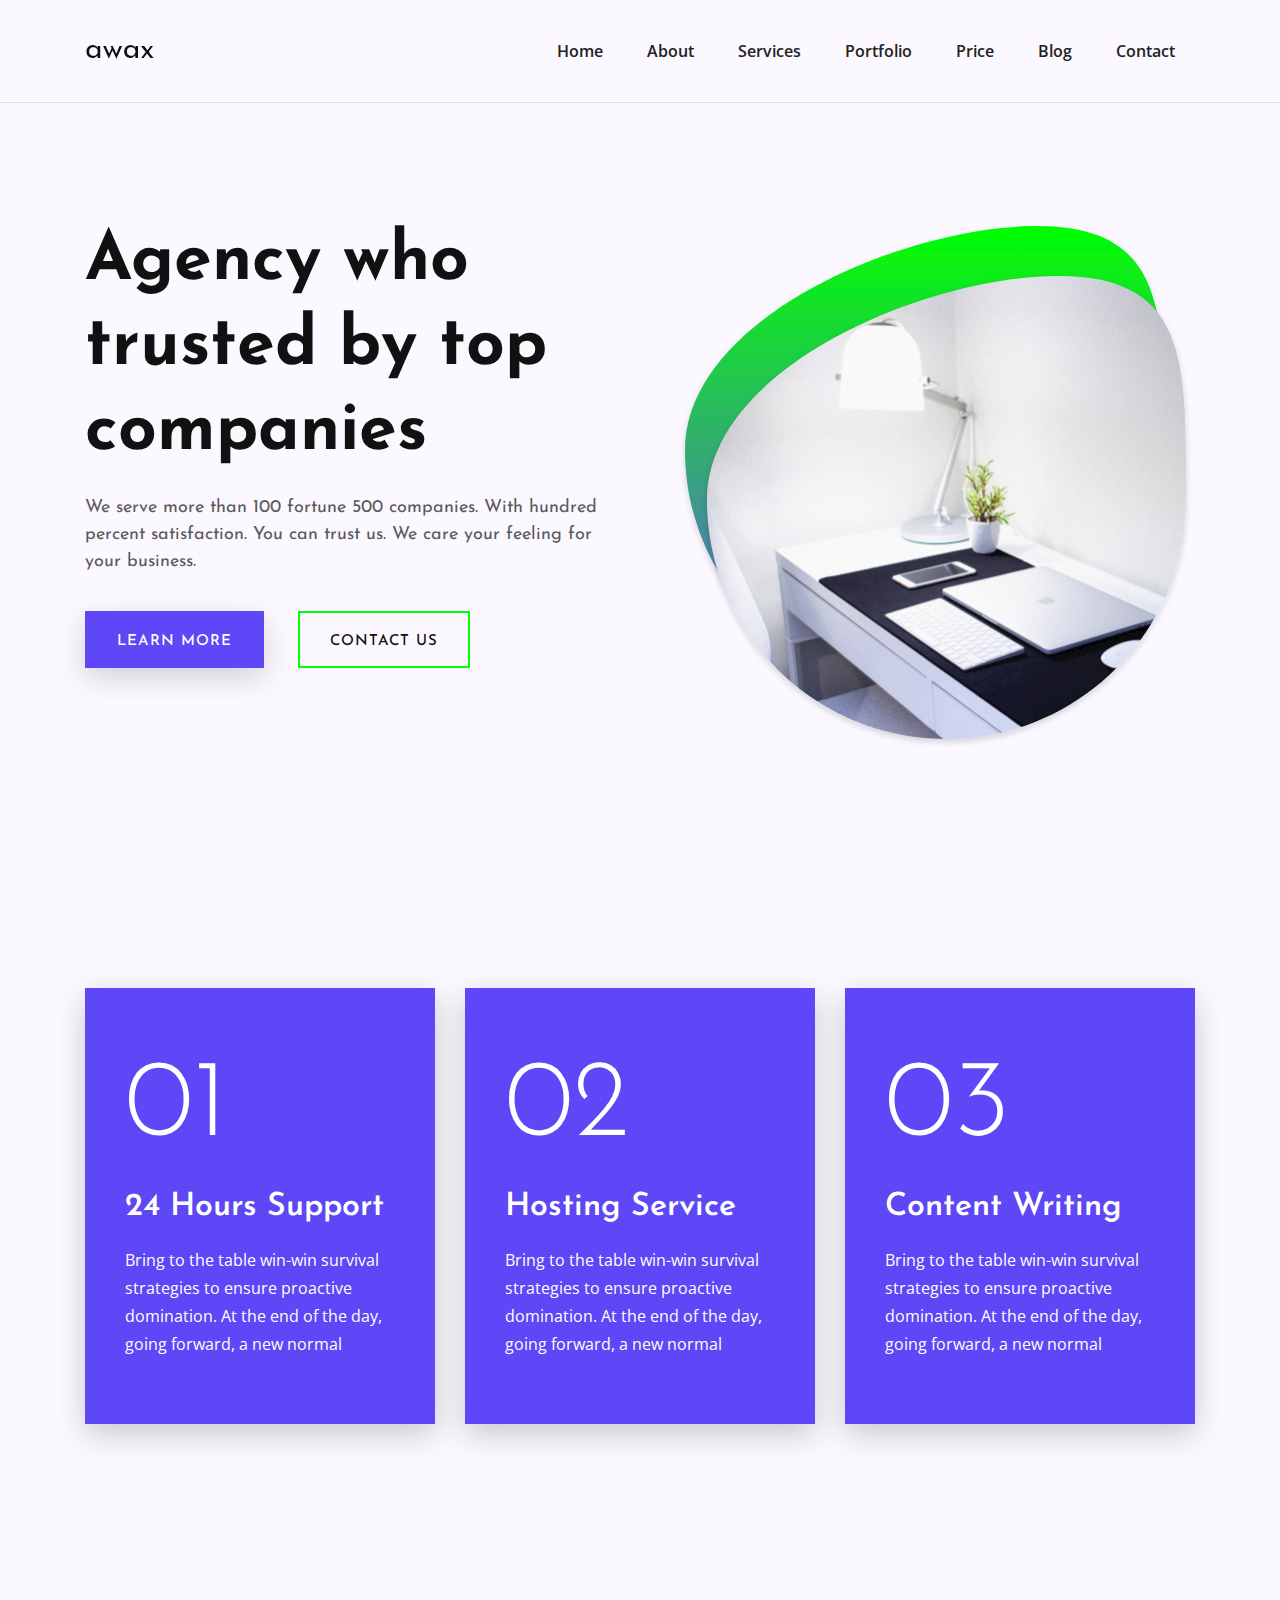
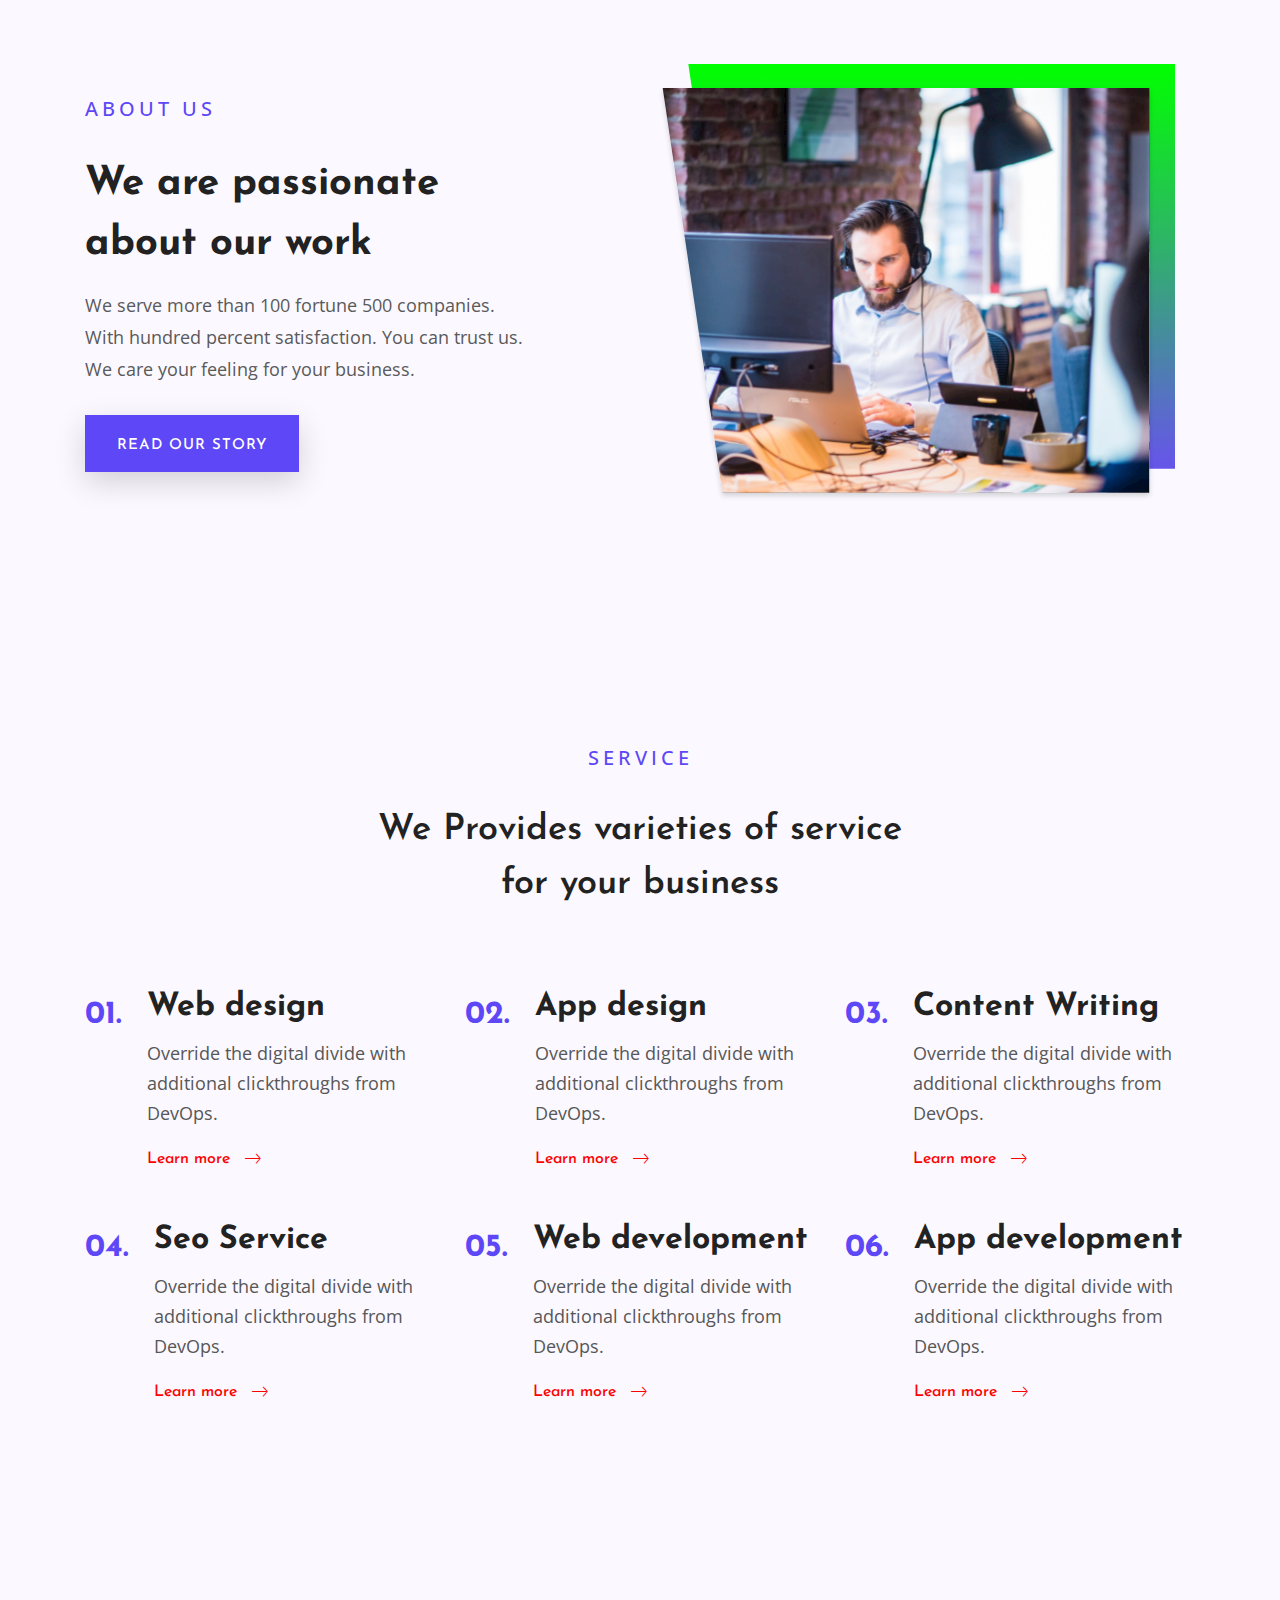
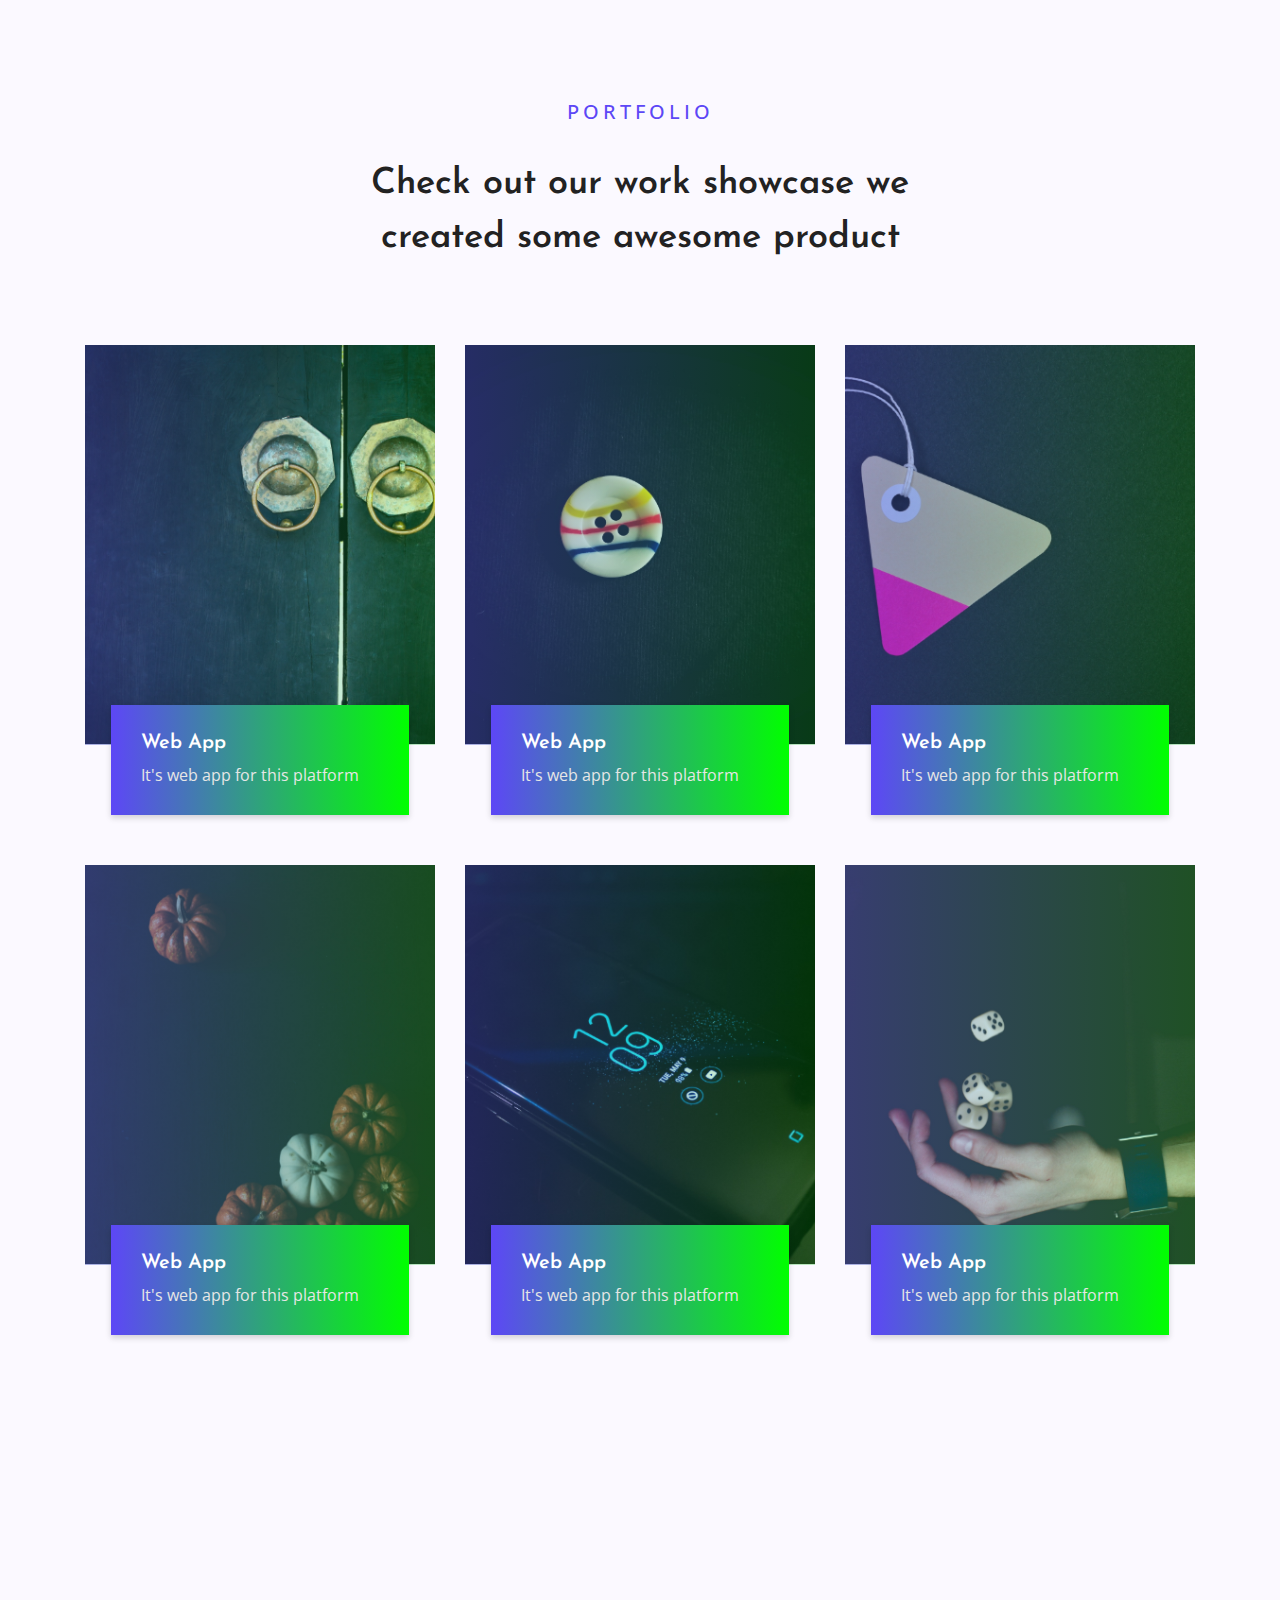
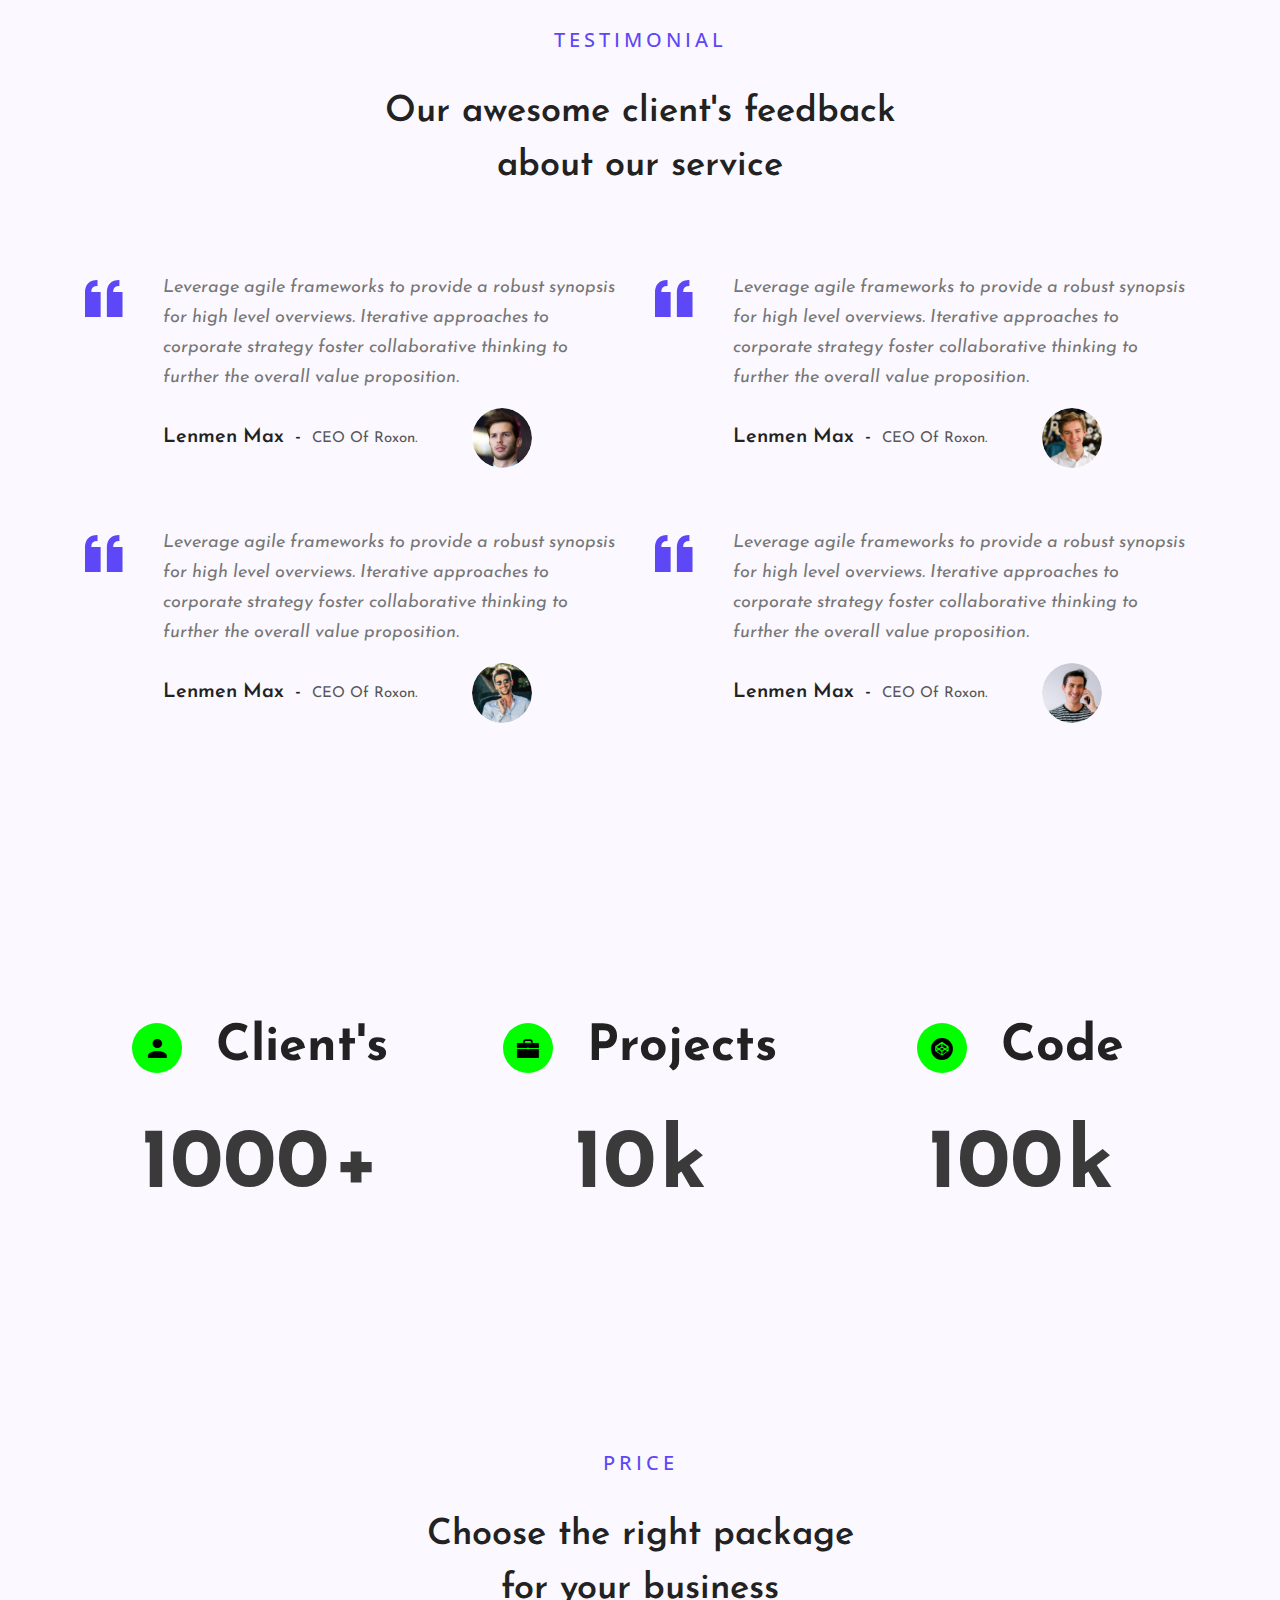
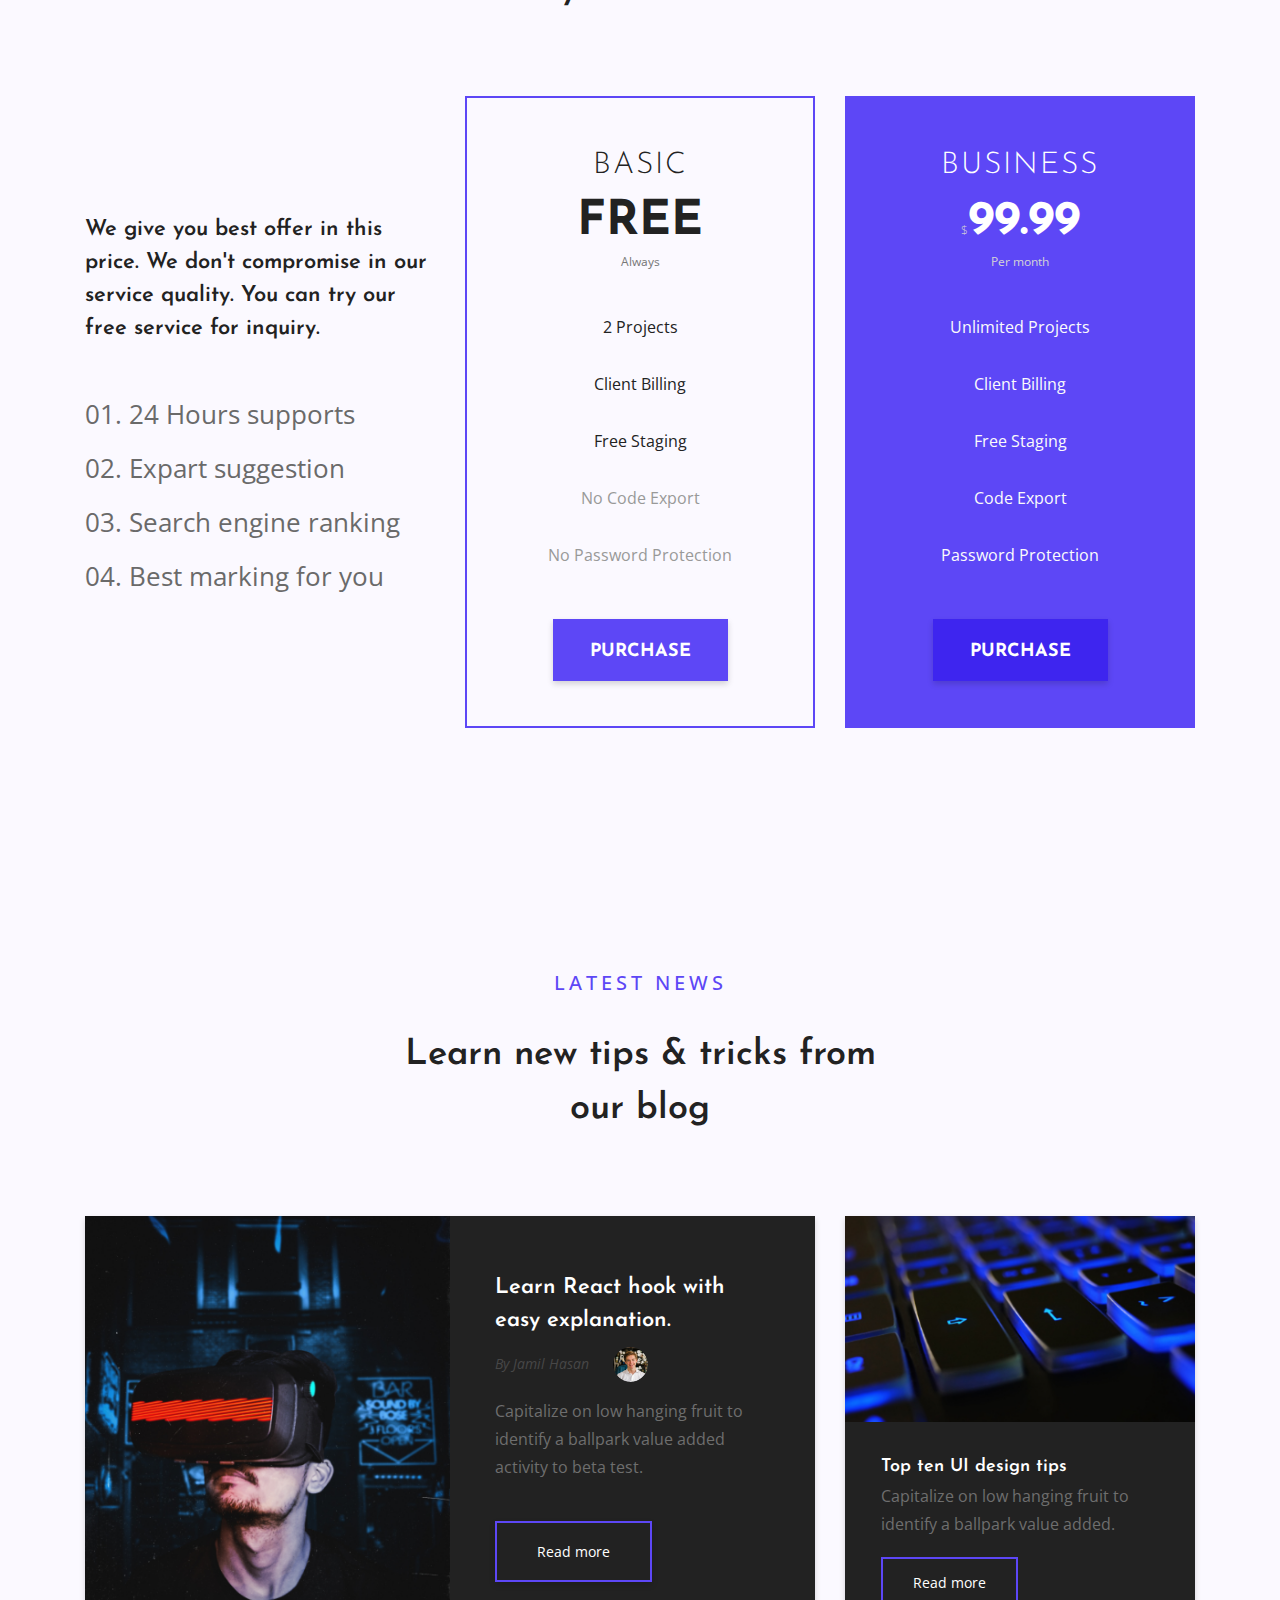
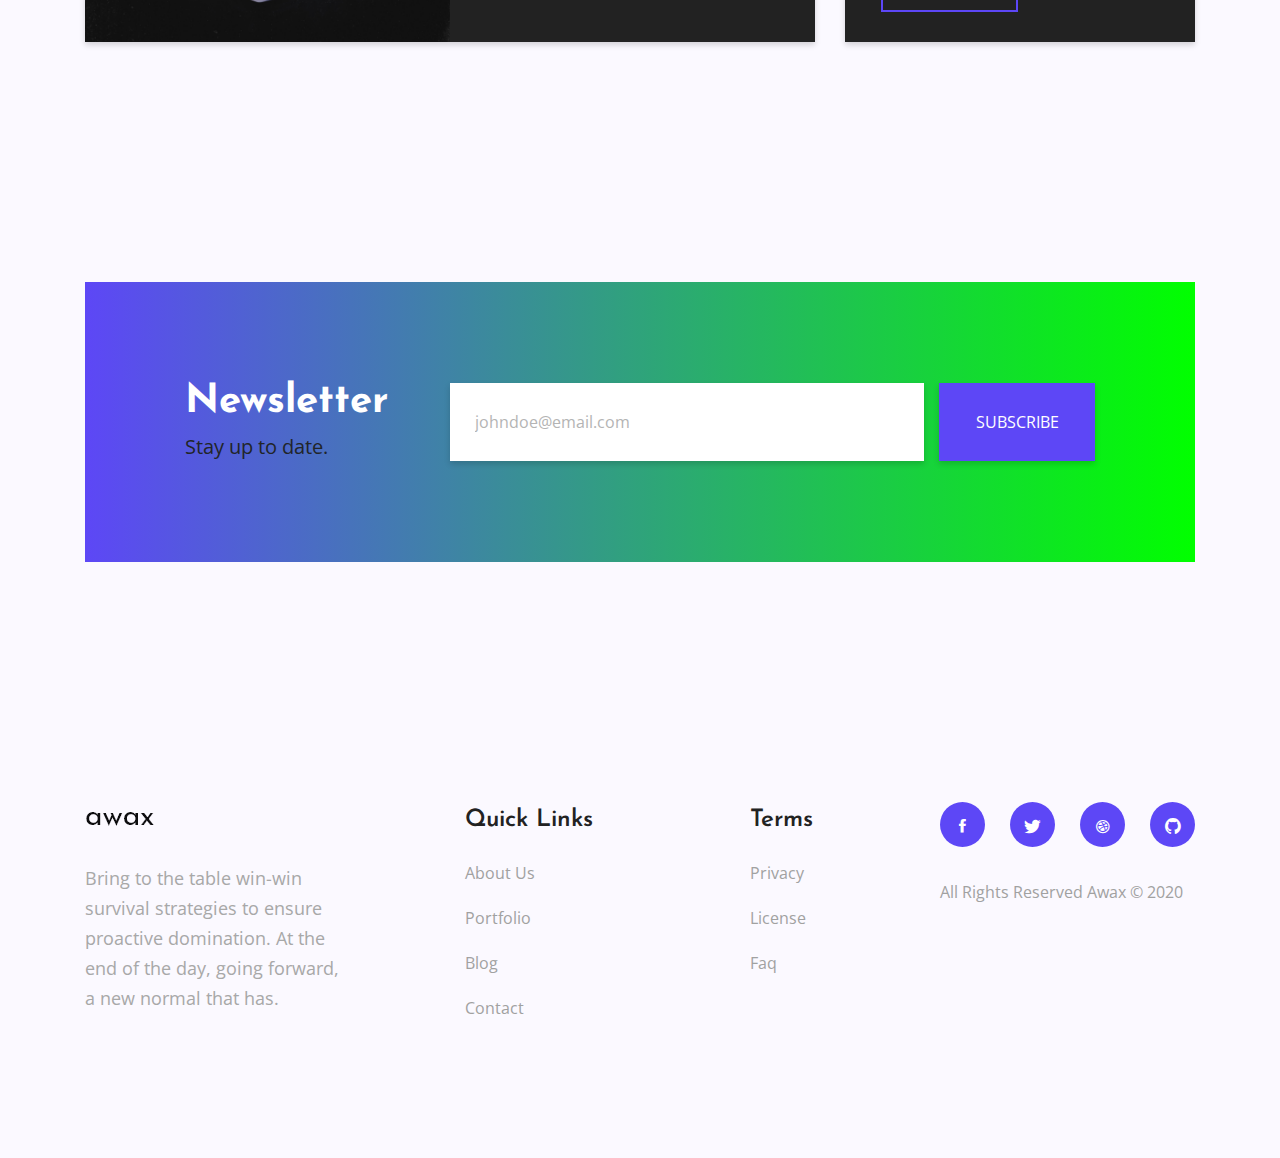
<file: index-light.html>
<!DOCTYPE html>
<html lang="en">
<head>
	<meta charset="UTF-8">
	<meta name="viewport" content="width=device-width, initial-scale=1, shrink-to-fit=no">
	<title> Awax - Agency, Sass, Startup HTML template </title>

	<!-- favicon -->
	<link rel="shortcut icon" type="image/x-icon" href="img/favicon.png">

	<!-- Styles -->
	<link rel="stylesheet" href="css/meanmenu.min.css">
	<link rel="stylesheet" href="css/ionicons.min.css">
	<link rel="stylesheet" href="css/magnific-popup.css">
	<link rel="stylesheet" href="css/bootstrap.min.css">
	<link rel="stylesheet" href="css/style.css">
	<link rel="stylesheet" href="css/responsive.css">

</head>
<body>

	<!-- Preloader Start -->
	<div class="preloader-wrapper">
		<div class="spinner">
		  <div class="bounce1"></div>
		  <div class="bounce2"></div>
		  <div class="bounce3"></div>
		</div>
	</div>
	<!-- Preloader End -->
	
	<!-- Header Start -->
	<header id="header-area" class="header-area-two" data-scroll-index="0">
		<div class="container">
			<div class="row">
				<div class="col-lg-2">
					<div class="logo">
						<a href="index.html">
							<img src="img/logo-two.png" alt="Logo">
						</a>
					</div>
				</div>
				<div class="col-lg-10">
					<nav class="navigation">
						<ul>
							<li><a  data-scroll-nav="0" href="index.html">Home</a></li>
							<li><a  data-scroll-nav="1" href="about.html">About</a></li>
							<li><a  data-scroll-nav="2" href="service.html">Services</a></li>
							<li><a  data-scroll-nav="3" href="portfolio.html">Portfolio</a></li>
							<li><a  data-scroll-nav="4" href="price.html">Price</a></li>
							<li><a  data-scroll-nav="5" href="blog.html">Blog</a></li>
							<li><a  data-scroll-nav="6" href="contact.html">Contact</a></li>
						</ul>
					</nav>
					<div class="responsive-nav"></div>
				</div>
			</div>
		</div>
	</header>
	<!-- Header End -->

	<!-- Hero Start -->
	<section id="hero-area" class="header-area-two">
		<div class="container">
			<div class="row">
				<div class="col-lg-6">
					<div class="hero-content">
						<h1>Agency who trusted
						by top companies</h1>
						<p>We serve more than 100 fortune 500 companies. 
						With hundred percent satisfaction. You can trust us. 
						We care your feeling for your business.</p>
						<div class="hero-btn-area">
							<a class="hero-btn-one" href="#">Learn more</a>
							<a class="hero-btn-two" href="#">Contact us</a>
						</div>
					</div>
				</div>
				<div class="col-lg-6 d-none d-lg-block d-xl-block">
					<div class="hero-img">
						<img src="img/hero/hero.svg" alt="Hero Area">
					</div>
				</div>
			</div>
		</div>
	</section>
	<!-- Hero End -->

	<!-- Features Start -->
	<section id="features-area" class="p-tb-120 header-area-two">
		<div class="container">
			<div class="row">
				<div class="col-lg-4 col-md-6">
					<div class="single-feature">
						<span>01</span>
						<h3>24 Hours Support</h3>
						<p>Bring to the table win-win survival strategies to ensure proactive domination. At the end of the day, going forward, a new normal</p>
					</div>
				</div>
				<div class="col-lg-4 col-md-6">
					<div class="single-feature">
						<span>02</span>
						<h3>Hosting Service</h3>
						<p>Bring to the table win-win survival strategies to ensure proactive domination. At the end of the day, going forward, a new normal</p>
					</div>
				</div>
				<div class="col-lg-4 col-md-6">
					<div class="single-feature">
						<span>03</span>
						<h3>Content Writing</h3>
						<p>Bring to the table win-win survival strategies to ensure proactive domination. At the end of the day, going forward, a new normal</p>
					</div>
				</div>
			</div>
		</div>
	</section>
	<!-- Features End -->


	<!-- About Start -->
	<section id="about-area" class="p-tb-120 about-area-two" data-scroll-index="1">
		<div class="container">
			<div class="row">
				<div class="col-lg-5 d-flex justify-content-center align-items-center">
					<div class="about-content">
						<span>About us</span>
						<h2>We are passionate
						about our work</h2>
						<p>We serve more than 100 fortune 500 companies. 
						With hundred percent satisfaction. You can trust us. 
						We care your feeling for your business.</p>
						<a href="#">Read our story</a>
					</div>
				</div>
				<div class="col-lg-6 offset-lg-1">
					<div class="about-img">
						<img src="img/about-us/about.svg" alt="About area">
					</div>
				</div>
			</div>
		</div>
	</section>
	<!-- About End -->

	<!-- Service Start -->
	<section id="service-area" class="p-tb-120 service-area-two" data-scroll-index="2">
		<div class="container">
			<div class="row">
				<div class="col-lg-12">
					<div class="section-title section-title-two">
						<span class="small-title">Service</span>
						<h2>We Provides varieties of service <br>
						for your business</h2>
					</div>
				</div>
			</div>
			<div class="row">
				<div class="col-lg-4 col-md-6">
					<div class="single-service">
						<span class="service-number">01.</span>
						<div class="service-content">
							<h3>Web design</h3>
							<p>Override the digital divide with additional clickthroughs from DevOps.</p>
							<a href="#">Learn more <i class="ion-ios-arrow-thin-right"></i></a>
						</div>
					</div>
				</div>
				<div class="col-lg-4 col-md-6">
					<div class="single-service">
						<span class="service-number">02.</span>
						<div class="service-content">
							<h3>App design</h3>
							<p>Override the digital divide with additional clickthroughs from DevOps.</p>
							<a href="#">Learn more <i class="ion-ios-arrow-thin-right"></i></a>
						</div>
					</div>
				</div>
				<div class="col-lg-4 col-md-6">
					<div class="single-service">
						<span class="service-number">03.</span>
						<div class="service-content">
							<h3>Content Writing</h3>
							<p>Override the digital divide with additional clickthroughs from DevOps.</p>
							<a href="#">Learn more <i class="ion-ios-arrow-thin-right"></i></a>
						</div>
					</div>
				</div>
				<div class="col-lg-4 col-md-6">
					<div class="single-service">
						<span class="service-number">04.</span>
						<div class="service-content">
							<h3>Seo Service</h3>
							<p>Override the digital divide with additional clickthroughs from DevOps.</p>
							<a href="#">Learn more <i class="ion-ios-arrow-thin-right"></i></a>
						</div>
					</div>
				</div>
				<div class="col-lg-4 col-md-6">
					<div class="single-service">
						<span class="service-number">05.</span>
						<div class="service-content">
							<h3>Web development</h3>
							<p>Override the digital divide with additional clickthroughs from DevOps.</p>
							<a href="#">Learn more <i class="ion-ios-arrow-thin-right"></i></a>
						</div>
					</div>
				</div>
				<div class="col-lg-4 col-md-6">
					<div class="single-service">
						<span class="service-number">06.</span>
						<div class="service-content">
							<h3>App development</h3>
							<p>Override the digital divide with additional clickthroughs from DevOps.</p>
							<a href="#">Learn more <i class="ion-ios-arrow-thin-right"></i></a>
						</div>
					</div>
				</div>
			</div>
		</div>
	</section>
	<!-- Service End -->

	<!-- Portfolio Start -->
	<section id="portfolio-area" class="p-tb-120 header-area-two" data-scroll-index="3">
		<div class="container">
			<div class="row">
				<div class="col-lg-12">
					<div class="section-title section-title-two">
						<span class="small-title">Portfolio</span>
						<h2>Check out our work showcase we <br>
						created some awesome product</h2>
					</div>
				</div>
			</div>
			<div class="row">
				<div class="col-lg-4 col-md-6">
					<div class="single-portfolio">
						<a href="img/portfolio/1.png">
							<div class="portfolio-img">
								<img src="img/portfolio/1.png" alt="Portfolio">
							</div>
							<div class="portfolio-details">
								<h4>Web App</h4>
								<p>It's web app for this platform </p>
							</div>
						</a>
					</div>
				</div>
				<div class="col-lg-4 col-md-6">
					<div class="single-portfolio">
						<a href="img/portfolio/2.png">
							<div class="portfolio-img">
								<img src="img/portfolio/2.png" alt="Portfolio">
							</div>
							<div class="portfolio-details">
								<h4>Web App</h4>
								<p>It's web app for this platform </p>
							</div>
						</a>
					</div>
				</div>
				<div class="col-lg-4 col-md-6">
					<div class="single-portfolio">
						<a href="img/portfolio/3.png">
							<div class="portfolio-img">
								<img src="img/portfolio/3.png" alt="Portfolio">
							</div>
							<div class="portfolio-details">
								<h4>Web App</h4>
								<p>It's web app for this platform </p>
							</div>
						</a>
					</div>
				</div>
				<div class="col-lg-4 col-md-6">
					<div class="single-portfolio">
						<a href="img/portfolio/4.png">
							<div class="portfolio-img">
								<img src="img/portfolio/4.png" alt="Portfolio">
							</div>
							<div class="portfolio-details">
								<h4>Web App</h4>
								<p>It's web app for this platform </p>
							</div>
						</a>
					</div>
				</div>
				<div class="col-lg-4 col-md-6">
					<div class="single-portfolio">
						<a href="img/portfolio/5.png">
							<div class="portfolio-img">
								<img src="img/portfolio/5.png" alt="Portfolio">
							</div>
							<div class="portfolio-details">
								<h4>Web App</h4>
								<p>It's web app for this platform </p>
							</div>
						</a>
					</div>
				</div>
				<div class="col-lg-4 col-md-6">
					<div class="single-portfolio">
						<a href="img/portfolio/6.png">
							<div class="portfolio-img">
								<img src="img/portfolio/6.png" alt="Portfolio">
							</div>
							<div class="portfolio-details">
								<h4>Web App</h4>
								<p>It's web app for this platform </p>
							</div>
						</a>
					</div>
				</div>
			</div>
		</div>
	</section>
	<!-- Portfolio End -->
	

	<!-- Testimonial Start -->
	<section id="testimonial-area" class="p-tb-120 testimonial-area-two">
		<div class="container">
			<div class="row">
				<div class="col-lg-12">
					<div class="section-title section-title-two">
						<span class="small-title">Testimonial</span>
						<h2>Our awesome client's feedback <br>
						about our service</h2>
					</div>
				</div>
			</div>
			<div class="row">
				<div class="col-lg-6 col-md-6">
					<div class="single-testimonial">
						<i class="single-quote ion-quote"></i>
						<div class="testimonial-content">
							<p>Leverage agile frameworks to provide a robust synopsis for high level overviews. Iterative approaches to corporate strategy foster collaborative thinking to further the overall value proposition.</p>
							<div class="testimonial-user-info">
								<span class="t-user-name">Lenmen Max</span>
								<span class="t-user-dash">-</span>
								<span class="t-user-ocupation">CEO Of Roxon.</span>
								<img class="t-user-img" src="img/testimonial/1.png" alt="Testimonial">
							</div>
						</div>
					</div>
				</div>
				<div class="col-lg-6 col-md-6">
					<div class="single-testimonial">
						<i class="single-quote ion-quote"></i>
						<div class="testimonial-content">
							<p>Leverage agile frameworks to provide a robust synopsis for high level overviews. Iterative approaches to corporate strategy foster collaborative thinking to further the overall value proposition.</p>
							<div class="testimonial-user-info">
								<span class="t-user-name">Lenmen Max</span>
								<span class="t-user-dash">-</span>
								<span class="t-user-ocupation">CEO Of Roxon.</span>
								<img class="t-user-img" src="img/testimonial/2.png" alt="Testimonial">
							</div>
						</div>
					</div>
				</div>
				<div class="col-lg-6 col-md-6">
					<div class="single-testimonial">
						<i class="single-quote ion-quote"></i>
						<div class="testimonial-content">
							<p>Leverage agile frameworks to provide a robust synopsis for high level overviews. Iterative approaches to corporate strategy foster collaborative thinking to further the overall value proposition.</p>
							<div class="testimonial-user-info">
								<span class="t-user-name">Lenmen Max</span>
								<span class="t-user-dash">-</span>
								<span class="t-user-ocupation">CEO Of Roxon.</span>
								<img class="t-user-img" src="img/testimonial/3.png" alt="Testimonial">
							</div>
						</div>
					</div>
				</div>
				<div class="col-lg-6 col-md-6">
					<div class="single-testimonial">
						<i class="single-quote ion-quote"></i>
						<div class="testimonial-content">
							<p>Leverage agile frameworks to provide a robust synopsis for high level overviews. Iterative approaches to corporate strategy foster collaborative thinking to further the overall value proposition.</p>
							<div class="testimonial-user-info">
								<span class="t-user-name">Lenmen Max</span>
								<span class="t-user-dash">-</span>
								<span class="t-user-ocupation">CEO Of Roxon.</span>
								<img class="t-user-img" src="img/testimonial/4.png" alt="Testimonial">
							</div>
						</div>
					</div>
				</div>
			</div>
		</div>
	</section>
	<!-- Testimonial End -->
	
	<!-- Counter Start -->
	<section id="counter-area" class="p-tb-120 counter-area-two">
		<div class="container">
			<div class="row">
				<div class="col-lg-4 col-md-6">
					<div class="single-counter">
						<div class="single-counter-top">
							<i class="counter-icon ion-android-person"></i>
							<span class="counter-text">Client's</span>
						</div>
						<div class="counter-number">
							<span class="counter">1000</span>
							<span>+</span>
						</div>
					</div>
				</div>
				<div class="col-lg-4 col-md-6">
					<div class="single-counter">
						<div class="single-counter-top">
							<i class="counter-icon ion-briefcase"></i>
							<span class="counter-text">Projects</span>
						</div>
						<div class="counter-number">
							<span class="counter">10</span>
							<span>k</span>
						</div>
					</div>
				</div>
				<div class="col-lg-4 col-md-6">
					<div class="single-counter">
						<div class="single-counter-top">
							<i class="counter-icon ion-social-codepen"></i>
							<span class="counter-text">Code</span>
						</div>
						<div class="counter-number">
							<span class="counter">100</span>
							<span>k</span>
						</div>
					</div>
				</div>
			</div>
		</div>
	</section>
	<!-- Counter End -->

	<!-- Price Start -->
	<section id="price-area" class="p-tb-120 price-area-two" data-scroll-index="4">
		<div class="container">
			<div class="row">
				<div class="col-lg-12">
					<div class="section-title section-title-two">
						<span class="small-title">Price</span>
						<h2>Choose the right package <br>
						for your business</h2>
					</div>
				</div>
			</div>
			<div class="row">
				<div class="col-lg-4 col-md-12 d-flex justify-content-center align-items-center">
					<div class="price-text-content">
						<p class="p-text-content">
							We give you best offer in this price. 
							We don't compromise in our service 
							quality. You can try our free 
							service for inquiry.
						</p>
						<div class="price-feature">
							<p class="p-features-text">01. 24 Hours supports</p>
							<p class="p-features-text">02. Expart suggestion</p>
							<p class="p-features-text">03. Search engine ranking</p>
							<p class="p-features-text">04. Best marking for you</p>
						</div>
					</div>
				</div>
				<div class="col-lg-4 col-md-6">
					<div class="single-price basic-price">
						<h3>BASIC</h3>
						<h2>FREE</h2>
						<span>Always</span>
						<ul class="price-service">
							<li>2 Projects</li>
							<li>Client Billing</li>
							<li>Free Staging</li>
							<li class="inactive-price-service">No Code Export</li>
							<li class="inactive-price-service">No Password Protection</li>
						</ul>
						<a class="price-btn" href="#">Purchase</a>
					</div>
				</div>
				<div class="col-lg-4 col-md-6">
					<div class="single-price premium-price">
						<h3>BUSINESS</h3>
						<h2><span>$</span>99.99</h2>
						<span>Per month</span>
						<ul class="price-service">
							<li>Unlimited Projects</li>
							<li>Client Billing</li>
							<li>Free Staging</li>
							<li>Code Export</li>
							<li>Password Protection</li>
						</ul>
						<a class="price-btn" href="#">Purchase</a>
					</div>
				</div>
			</div>
		</div>
	</section>
	<!-- Price End -->

	<!-- Blog Start -->
	<section id="blog-area" class="p-tb-120 header-area-two" data-scroll-index="5">
		<div class="container">
			<div class="row">
				<div class="col-lg-12">
					<div class="section-title section-title-two">
						<span class="small-title">Latest News</span>
						<h2>Learn new tips & tricks from <br>
						our blog</h2>
					</div>
				</div>
			</div>
			<div class="row">
				<div class="col-lg-8 col-md-12">
					<div class="single-blog wide-post">
						<div class="wide-blog-img">
							<img src="img/blog/wide.png" alt="Blog Post">
						</div>
						<div class="wide-post-details">
							<h3>Learn React hook with easy
							explanation.</h3>
							<div class="wide-blog-meta">
								<span class="post-author">By Jamil Hasan</span>
								<img src="img/blog/author-avatar.png" alt="Post Author Avatar">
							</div>
							<p>Capitalize on low hanging fruit to identify a ballpark value added activity to beta test.</p>
							<a class="blog-large-btn" href="#">Read more</a>
						</div>
					</div>
				</div>
				<div class="col-lg-4 col-md-6">
					<div class="single-blog small-post">
						<div class="small-blog-img">
							<img src="img/blog/small.png" alt="Blog Post">
						</div>
						<div class="small-post-details">
							<h4>Top ten UI design tips</h4>
							<p>Capitalize on low hanging fruit to identify a ballpark value added. </p>
							<a class="blog-small-btn" href="#">Read more</a>
						</div>
					</div>
				</div>
			</div>
		</div>
	</section>
	<!-- Blog End -->

	<!-- Call-to-action Start -->
	<section id="calltoaction-area" class="p-tb-120 header-area-two" data-scroll-index="6">
		<div class="container">
			<div class="row">
				<div class="col-lg-12">
					<div class="call-to-action-box">
						<div class="call-to-action-text">
							<h2>Newsletter</h2>
							<p>Stay up to date.</p>
						</div>
						<div class="call-to-action-form">
							<form action="#">
								<input type="email" placeholder="johndoe@email.com">
								<input type="submit" value="Subscribe">
							</form>
						</div>
					</div>
				</div>
			</div>
		</div>
	</section>
	<!-- Call-to-action End -->

	<!-- Footer Start -->
	<footer id="footer-area" class="p-tb-120 footer-area-two">
		<div class="container">
			<div class="row">
				<div class="col-lg-3 col-md-6">
					<div class="footer-widgets">
						<a class="footer-logo" href="index.html">
							<img src="img/logo-two.png" alt="Footer logo">
						</a>
						<p class="footer-about">
							Bring to the table win-win survival strategies to ensure proactive domination. At the end of the day, going forward, a new normal that has.
						</p>
					</div>
				</div>
				<div class="col-lg-2 col-md-6 offset-lg-1">
					<div class="footer-widgets">
						<h3>Quick Links</h3>
						<ul class="footer-link">
							<li><a href="#">About Us</a></li>
							<li><a href="#">Portfolio</a></li>
							<li><a href="#">Blog</a></li>
							<li><a href="#">Contact</a></li>
						</ul>
					</div>
				</div>
				<div class="col-lg-2 col-md-6 offset-lg-1">
					<div class="footer-widgets">
						<h3>Terms</h3>
						<ul class="footer-link">
							<li><a href="#">Privacy</a></li>
							<li><a href="#">License</a></li>
							<li><a href="#">Faq</a></li>
						</ul>
					</div>
				</div>
				<div class="col-lg-3 col-md-6">
					<div class="footer-widgets">
						<ul class="footer-social">
							<li><a href="#"><i class="ion-social-facebook"></i></a></li>
							<li><a href="#"><i class="ion-social-twitter"></i></a></li>
							<li><a href="#"><i class="ion-social-dribbble"></i></a></li>
							<li><a href="#"><i class="ion-social-github"></i></a></li>
						</ul>
						<p class="copyright-text">All Rights Reserved Awax &copy; 2020</p>
					</div>
				</div>
			</div>
		</div>
	</footer>
	<!-- Footer End -->


	<!-- scripts -->
	<script src="js/jquery-3.2.1.min.js"></script>
	<script src="js/jquery-migrate-3.0.0.js"></script>
	<script src="js/popper-1.11.0.min.js"></script>
	<script src="js/jquery.meanmenu.min.js"></script>
	<script src="js/bootstrap.min.js"></script>
	<script src="js/waypoints-2.0.3.min.js"></script>
	<script src="js/jquery.counterup.min.js"></script>
	<script src="js/jquery.magnific-popup.min.js"></script>
	<script src="js/jquery.scrollUp.min.js"></script>
	<script src="js/scrollIt.min.js"></script>
	<script src="js/active.js"></script>

</body>
</html>
</file>
<file: css/style.css>
/*===================================================
  Awax - Agency, Sass, Startup HTML template
  Version: 1.0
  Author: husain100b
=================================================
   Table of content

   01. FONTS
   02. MAIN STYLES
   03. SECTION HEADING STYLES
   04. HEADER STYLES
   05. HERO STYLES
   06. FEATURES STYLES
   07. ABOUT US STYLES
   08. SERVICE STYLES
   09. PORTFOLIO STYLES
   10. TESTIMONIALS STYLES
   11. COUNTER STYLES
   12. PRICING TABLE STYLES
   13. BLOG STYLES
   14. CALL TO ACTION STYLES
   15. FOOTER STYLES
   16. SCROLLUP
   17. PRELOADER STYLES

==================================================== */

/*=====================
        01. FONTS
=======================*/
@import url('https://fonts.googleapis.com/css?family=Josefin+Sans:100,100i,300,300i,400,400i,600,600i,700,700i&display=swap');
@import url('https://fonts.googleapis.com/css?family=Open+Sans:300,300i,400,400i,600,600i,700,700i,800&display=swap');

/*===========================
      02. MAIN STYLES
=============================*/
body {
    font-size: 16px;
    font-weight: 400;
    font-family: 'Open Sans', Sans-serif;
    line-height: 28px;
    margin: 0;
    position: relative;
    background-color: #f5f5f5;
}


h1,
h2,
h3,
h4,
h5,
h6 {
    margin: 0;
    padding: 0;
    font-family: 'Josefin Sans', sans-serif;
}

p {
    margin: 0;
    padding: 0;
}

ul {
    margin: 0;
    padding: 0;
    list-style: none;
}

a, a:link, a:hover, a:focus, a:active {
    text-decoration: none;
}

img {
    max-width: 100%;
}

.p-tb-120 {
    padding-top: 120px;
    padding-bottom: 120px;
}

.p-t-120 {
    padding-top: 120px;
}

.p-t-70 {
    padding-top: 70px;
}

.p-b-70 {
    padding-bottom: 70px;
}

.p-b-90 {
    padding-bottom: 90px;
}

.p-b-100 {
    padding-bottom: 100px;
}

.m-t-120 {
    margin-top: 120px;
}

.m-t-100 {
    margin-top: 100px;
}

.m-b-100 {
    margin-bottom: 100px;
}

/* Input placeholder */
::-webkit-input-placeholder { /* Chrome/Opera/Safari */
  color: #B4B4B4;
}
::-moz-placeholder { /* Firefox 19+ */
  color: #B4B4B4;
}
:-ms-input-placeholder { /* IE 10+ */
  color: #B4B4B4;
}
:-moz-placeholder { /* Firefox 18- */
  color: #B4B4B4;
}

/*===========================
    03. SECTION STYLES
=============================*/
.section-title {
  text-align: center;
  margin-bottom: 80px;
}
.section-title .small-title {
    color: #5D47F6;
    font-size: 20px;
    line-height: 30px;
    font-weight: 500;
    text-transform: uppercase;
    letter-spacing: 4px;
    display: inline-block;
    font-family: 'Open Sans', sans-serif;
    margin-bottom: 30px;
}

.section-title h2 {
  font-size: 36px;
  font-weight: 600;
  font-family: 'Josefin Sans', sans-serif;
  line-height: 54px;
  color: #fff;
}

.section-title-two h2 {
  color: #222;
}

/*==========================
    04. HEADER STYLES
============================*/
#header-area {
  background: #0D0D0F;
  border-bottom: 1px solid #272626; 
}
.logo {
    padding-top: 35px;
}

.navigation {
  text-align: right;
}

.navigation ul li {
  display: inline-block;
}
.navigation ul li a {
  font-size: 16px;
  line-height: 30px;
  color: #fff;
  padding: 36px 20px;
  font-family: 'Open Sans', sans-serif;
  font-weight: 500;
  display: inline-block;
  transition: all .4s ease;
}

.navigation ul li a:hover {
  background: #5D47F6;
  color: #fff;
}

/*== Header Style Two ==*/
#header-area.header-area-two {
  background: #fbf9ff;
  border-bottom: 1px solid #ddd;
}

.header-area-two .navigation ul li a {
  color: #222222;
  font-weight: 600;
}

.header-area-two .navigation ul li a:hover {
  color: #fff;
}

.header-area-two .mean-container a.meanmenu-reveal span {
  background: #111;
}

.header-area-two .mean-container a.meanmenu-reveal {
  color: #111;
}

/*============================
     05. HERO STYLES
==============================*/
#hero-area {
    background: #0D0D0F;
    width: 100%;
    height: 85vh;
    display: flex;
    justify-content: center;
    align-items: center;
}

.hero-content h1 {
    font-size: 68px;
    color: #fff;
    font-weight: 700;
    line-height: 85px;
    margin-bottom: 20px;
}
.hero-content p {
    font-size: 18px;
    font-family: 'Josefin Sans', sans-serif;
    color: #5a5a5a;
    margin-bottom: 35px;
    line-height: 27px;
}

.hero-btn-area a {
    font-size: 15px;
    color: #fff;
    font-weight: 500;
    line-height: 28px;
    letter-spacing: 1px;
    padding: 15px 30px 10px;
    display: inline-block;
    margin-right: 30px;
    text-transform: uppercase;
    box-shadow: 0 10px 30px rgba(0,0,0,.16);
    border: 2px solid transparent;
    font-family: 'Josefin sans', sans-serif;
}

.hero-btn-area a:last-child {
    margin-right: 0;
}

.hero-btn-area .hero-btn-one {
  border: 2px solid #5D47F6;
  background: transparent;
  transition: all .4s ease;
}

.hero-btn-area .hero-btn-one:hover {
  background: #5D47F6;
  border: 2px solid transparent;
}
.hero-btn-area .hero-btn-two {
  background: transparent;
  color: #fff;
  border: 2px solid #01FF00;
  transition: all .4s ease;
}
.hero-btn-area .hero-btn-two:hover {
  background: #01FF00;
  color: #000;
  border: 2px solid transparent;
}

.hero-img {
  text-align: right;
}

/*== Hero Style Two ==*/
#hero-area.header-area-two {
  background: #fbf9ff;
}

.header-area-two .hero-content h1 {
  color: #111111;
}

.header-area-two .hero-btn-area .hero-btn-one {
  background: #5D47F6;
  color: #fff;
  border: 2px solid transparent;
}

.header-area-two .hero-btn-area .hero-btn-one:hover {
  background: transparent;
  color: #111111;
  border: 2px solid #5D47F6;
  box-shadow: none;
}

.header-area-two .hero-btn-area .hero-btn-two {
  color: #111;
  box-shadow: none;
}

/*============================
     06. FEATURES STYLES
==============================*/
#features-area {
  background: #0D0D0F;
}

.single-feature {
    padding: 65px 40px;
    background: #1a1a1a;
    border-bottom: 1px solid #5D47F6;
    box-shadow: 0 10px 30px rgba(0,0,0,.2);
    transition: all .4s ease;
}

.single-feature span {
    font-size: 110px;
    color: #01FF00;
    font-family: 'Josefin Sans', sans-serif;
    line-height: 1;
    font-weight: 300;
    display: inline-block;
    margin-bottom: 20px;
    transition: all .4s ease;
}

.single-feature h3 {
    font-size: 32px;
    line-height: 48px;
    color: #fff;
    font-weight: 600;
    margin-bottom: 15px;
    transition: all .4s ease;
}

.single-feature p {
    font-size: 16px;
    color: #686868;
    line-height: 28px;
    font-weight: 400;
    transition: all .4s ease;
}

.single-feature:hover {
  background: #5D47F6;
}
.single-feature:hover span,
.single-feature:hover h3,
.single-feature:hover p {
  color: #fff;
}

/*== Features Style Two ==*/
#features-area.header-area-two {
  background: #fbf9ff;
}

.header-area-two .single-feature {
  background: #5D47F6;
}
.header-area-two .single-feature span,
.header-area-two .single-feature h3,
.header-area-two .single-feature p {
  color: #fff;
}

.header-area-two .single-feature:hover {
  background: #1a1a1a;
}
.header-area-two .single-feature:hover span,
.header-area-two .single-feature:hover h3,
.header-area-two .single-feature:hover p {
  color: #fff;
}

/*===========================
     07. ABOUT STYLES
=============================*/
#about-area {
  background: #0D0D0F;
}

.about-content span {
    color: #5D47F6;
    font-size: 20px;
    line-height: 30px;
    font-weight: 500;
    text-transform: uppercase;
    letter-spacing: 4px;
    display: inline-block;
    font-family: 'Open Sans', sans-serif;
    margin-bottom: 30px;
}

.about-content h2 {
    font-size: 40px;
    line-height: 60px;
    color: #fff;
    font-weight: 700;
    margin-bottom: 15px;
}

.about-content p {
    color: #5a5a5a;
    font-size: 18px;
    line-height: 32px;
    font-weight: 400;
    margin-bottom: 30px;
}

.about-content a {
    font-size: 15px;
    color: #fff;
    font-weight: 500;
    line-height: 28px;
    letter-spacing: 1px;
    padding: 15px 30px 10px;
    display: inline-block;
    margin-right: 30px;
    text-transform: uppercase;
    box-shadow: 0 10px 30px rgba(0,0,0,.16);
    background: transparent;
    border: 2px solid #5D47F6;
    font-family: 'Josefin sans', sans-serif;
    transition: all .4s ease;
}

.about-content a:hover {
    background: #5D47F6;
    color: #fff;
    border: 2px solid transparent;
}

.about-img {
    position: relative;
    width: 100%;
    padding-right: 20px;
}

/*== About Style Two ==*/
#about-area.about-area-two {
  background: #fbf9ff;
}

.about-area-two .about-content h2 {
  color: #222;
}

.about-area-two .about-content a {
    color: #fff;
    box-shadow: 0 10px 30px rgba(0,0,0,.16);
    background: #5D47F6;
    border: 2px solid transparent;
}
.about-area-two .about-content a:hover {
    background: transparent;
    color: #222;
    border: 2px solid #5D47F6;
    box-shadow: none;
}

/*===========================
     08. SERVICE STYLES
=============================*/
#service-area {
  background: #0D0D0F;
}

.single-service {
    display: flex;
    margin-bottom: 50px;
}
.service-number {
    font-size: 32px;
    color: #5D47F6;
    font-weight: 700;
    line-height: 48px;
    font-family: 'Josefin Sans', sans-serif;
}

.service-content {
  margin-left: 25px;
}

.service-content h3 {
    font-size: 32px;
    font-weight: 700;
    color: #ffffff;
    margin-bottom: 15px;
    line-height: 1;
}

.service-content p {
    font-size: 18px;
    color: #575757;
    line-height: 30px;
    font-weight: 400;
    margin-bottom: 15px;
}

.service-content a {
    font-size: 16px;
    font-family: 'Josefin Sans', sans-serif;
    color: #01FF00;
    line-height: 1;
    font-weight: 500;
}

.service-area-two .service-content a {
  color: #ff0000;
}

.service-content i {
    font-size: 25px;
    vertical-align: middle;
    margin-left: 10px;
    transition: all .4s ease;
}

.service-content a:hover i {
  margin-left: 15px;
}

/*== Service Style Two ==*/
#service-area.service-area-two {
  background: #fbf9ff;
}

.service-area-two .service-content h3 {
  color: #222;
}

/*=============================
    09. PORTFOLIO STYLES
==============================*/
#portfolio-area {
  background: #0D0D0F;
}

.single-portfolio {
  margin-bottom: 120px;
  position: relative;
}

.portfolio-img {
  position: relative;
}

.portfolio-img:after {
  position: absolute;
  content: "";
  top: 0;
  left: 0;
  width: 100%;
  height: 100%;
  background-image: linear-gradient(to right, rgba(81, 95, 214, .4), rgba(5, 248, 10, .2));
}

.portfolio-img img {
  width: 100%;
}

.portfolio-details {
    position: absolute;
    bottom: -70px;
    right: 0;
    left: 0;
    margin-right: auto;
    background-image: linear-gradient(to right, #5D47F6, #01FF00);
    padding: 28px 30px;
    margin-left: auto;
    width: 85%;
    box-shadow: 0 3px 6px rgba(0,0,0,.16);
}

.portfolio-details h4 {
    font-size: 20px;
    color: #fff;
    line-height: 1;
    font-weight: 600;
    margin-bottom: 10px;
}

.portfolio-details p {
    font-size: 16px;
    color: #e6e6e6;
    line-height: 24px;
    font-weight: 400;
}

/*== Portfolio Style Two ==*/
#portfolio-area.header-area-two {
  background: #fbf9ff;
}

/*==========================
    10. TESTIMONIAL STYLES
============================*/
#testimonial-area {
  background: #0D0D0F;
}

.single-testimonial {
    margin-bottom: 60px;
    display: flex;
}

.single-testimonial i {
  font-size: 50px;
  color: #5D47F6;
}

.testimonial-content {
  margin-left: 40px;
}

.testimonial-content p {
    color: #767676;
    font-size: 18px;
    line-height: 30px;
    font-weight: 400;
    font-style: italic;
    font-family: 'Josefin Sans', sans-serif;
    margin-bottom: 15px;
}


.t-user-name {
    font-size: 20px;
    font-weight: 600;
    color: #ffffff;
    line-height: 1;
    font-family: 'Josefin Sans', sans-serif;
}

.t-user-dash {
    color: #fff;
    font-size: 20px;
    font-family: 'Josefin Sans', sans-serif;
    margin-right: 7px;
    margin-left: 7px;
}

.t-user-ocupation {
    font-size: 15px;
    color: #575757;
    font-weight: 400;
    font-family: 'Josefin Sans', sans-serif;
    line-height: 1;
}

.t-user-img {
    width: 60px;
    height: 60px;
    border-radius: 50%;
    margin-left: 50px;
}

/*== Testimonial Style Two ==*/
#testimonial-area.testimonial-area-two {
  background: #fbf9ff;
}

.testimonial-area-two .t-user-name {
    color: #222222;
}
.testimonial-area-two .t-user-dash {
    color: #222222;
}

/*===========================
   11. COUNTER STYLES
=============================*/
#counter-area {
  background: #0D0D0F;
}

.single-counter {
  text-align: center;
}

.single-counter-top {
  margin-bottom: 50px;
}
.counter-icon {
  font-size: 25px;
  color: #000;
  width: 50px;
  height: 50px;
  background: #01FF00;
  border-radius: 50%;
  display: inline-block;
  line-height: 50px;
  vertical-align: middle;

}
.counter-text {
  font-size: 50px;
  line-height: 1;
  font-weight: 700;
  color: #fff;
  vertical-align: middle;
  margin-left: 30px;
  font-family: 'Josefin Sans';
}

.counter-number span {
  color: #3A3A3A;
  font-size: 85px;
  font-weight: 700;
  font-family: 'Josefin Sans', sans-serif;
  display: inline-block;
  line-height: 1;
}

/*== Counter Style Two ==*/
#counter-area.counter-area-two {
  background: #fbf9ff;
}

.counter-area-two .counter-text {
  color: #222222;
}

/*===========================
     12. PRICE STYLES
=============================*/
#price-area {
  background: #0D0D0F;
}

.price-text-content .p-text-content {
  font-size: 22px;
  color: #ffffff;
  font-family: 'Josefin Sans', sans-serif;
  font-weight: 600;
  line-height: 33px;
  margin-bottom: 50px;
}

.price-feature .p-features-text {
  font-size: 26px;
  color: #6A6A6A;
  line-height: 39px;
  font-weight: 400;
  margin-bottom: 15px;
}

.single-price {
  text-align: center;
  padding: 45px 50px;
} 

.basic-price {
  border: 2px solid #5D47F6;
}

.premium-price {
  background: #5D47F6;
  border: 2px solid transparent;
}

.single-price h3 {
  font-size: 30px;
  line-height: 45px;
  font-weight: 300;
  letter-spacing: 2px;
  color: #ffffff;
  text-transform: uppercase;
  margin-bottom: 10px;
}

.single-price h2 {
  font-size: 48px;
  font-weight: 700;
  line-height: 1;
  color: #ffffff;
  text-transform: uppercase;
} 

.single-price h2 span {
  font-weight: 300; 
}

.single-price span {
  color: #777777;
  font-size: 12px;
  font-weight: 400;
  line-height: 18px;
  font-family: 'Open Sans', sans-serif;
} 

.basic-price span {
  color: #777777;
}

.premium-price span {
  color: #d5d5d5;
}

.single-price .price-service {
  margin-top: 40px;
} 

.single-price .price-service li {
  font-size: 16px;
  line-height: 27px;
  color: #fbfbfb;
  font-weight: 400;
  margin-bottom: 30px;
} 

.single-price .price-service .inactive-price-service {
  color: #777777;
}

.single-price .price-btn {
    font-size: 18px;
    line-height: 27px;
    padding: 20px 37px 15px;
    color: #ffffff;
    background: #5D47F6;
    box-shadow: 0 3px 6px rgba(0,0,0,.16);
    display: inline-block;
    font-weight: 700;
    text-transform: uppercase;
    font-family: 'Josefin Sans', sans-serif;
    margin-top: 20px;
} 

.premium-price .price-btn {
  background: #3E25EF;
}

/*== Price Style Two ==*/
#price-area.price-area-two {
  background: #fbf9ff;
}

.price-area-two .p-text-content {
  color: #222222;
}

.price-area-two .basic-price h3 {
  color: #222222;
}
.price-area-two .basic-price h2 {
  color: #222222;
}

.price-area-two .basic-price .price-service li {
  color: #222222;
}

.price-area-two .basic-price .price-service .inactive-price-service {
  color: #999999;
}

/*==============================
      13. BLOG STYLES
===============================*/
#blog-area {
  background: #0D0D0F;
}

.single-blog {
  background: #222222;
  box-shadow: 0 3px 6px rgba(0,0,0,.16);
}

.wide-post {
  display: flex;
}

.wide-blog-img {
  flex: 1;
  flex-basis: 50%;
}

.wide-post-details {
    flex: 1;
    padding: 55px 45px;
    flex-basis: 50%;
}

.wide-post-details h3 {
  font-size: 22px;
  line-height: 33px;
  font-weight: 600;
  color: #ffffff;
  margin-bottom: 10px;
}

.wide-blog-meta {
  margin-bottom: 15px;
}

.wide-blog-meta .post-author {
  font-size: 14px;
  color: #474747;
  font-style: italic;
  font-weight: 400;
  line-height: 21px;
  font-family: 'Open Sans', sans-serif;
}

.wide-blog-meta img {
  width: 35px;
  height: 35px;
  border-radius: 50%;
  margin-left: 20px; 
}

.wide-post-details p {
  font-size: 16px;
  color: #6E6E6E;
  font-weight: 400;
  line-height: 28px;
  padding-right: 20px;
  margin-bottom: 40px;
}

.blog-large-btn {
    display: inline-block;
    background: transparent;
    border: 2px solid #5D47F6;
    color: #ffffff;
    padding: 18px 40px;
    font-size: 14px;
    line-height: 21px;
    font-weight: 400;
    box-shadow: 0 3px 6px rgba(0,0,0,.16);
    transition: all .4s ease;
}

.blog-large-btn:hover {
  background: #5D47F6;
  border: 2px solid transparent;
  color: #fff;
}

.small-post-details {
    padding: 30px 36px;
}

.small-post-details h4 {
  font-size: 18px;
  color: #ffffff;
  font-weight: 600;
  line-height: 30px;
}

.small-post-details p {
  font-size: 16px;
  color: #6E6E6E;
  font-weight: 400;
}

.small-post-details .blog-small-btn {
    display: inline-block;
    color: #ffffff;
    background: transparent;
    border: 2px solid #5D47F6;
    font-size: 14px;
    line-height: 18px;
    font-weight: 400;
    margin-top: 19px;
    padding: 15px 30px 18px;
    transition: all .4s ease;
}

.small-post-details .blog-small-btn:hover {
  background: #5D47F6;
  border: 2px solid transparent;
}

/*== Blog Style Two ==*/
#blog-area.header-area-two {
  background: #fbf9ff;
}

/*=============================
    14. CALLTOACTION STYLES
===============================*/
#calltoaction-area {
  background: #0D0D0F;
}

.call-to-action-box {
  background-image: linear-gradient(to right, #5D47F6, #01FF00);
  display: flex;
  padding: 100px;
}

.call-to-action-text {
  flex: 1;
}

.call-to-action-text h2 {
  font-size: 40px;
  color: #ffffff;
  font-weight: 700;
  line-height: 1;
  margin-bottom: 10px;
}

.call-to-action-text p {
  color: #212529;
  font-weight: 400;
  font-size: 20px;
  line-height: 30px;
}

.call-to-action-form {
    flex: 3;
    padding-left: 50px;
    align-items: center;
    display: flex;
}

.call-to-action-form form {
    display: flex;
    width: 100%;
}

.call-to-action-form input[type=email] {
    flex-basis: 95%;
    flex: 4;
    padding: 25px;
    border: transparent;
    box-shadow: 0 3px 6px rgba(0,0,0,.16);
}

.call-to-action-form input[type=submit] {
  flex: 1;
  flex-basis: 5%;
  border: transparent;
  background: #5D47F6;
  box-shadow: 0 3px 6px rgba(0,0,0,.16);
  margin-left: 15px;
  color: #ffffff;
  text-transform: uppercase;
  font-family: 'Open Sans', sans-serif;
  cursor: pointer;
  padding: 10px 25px;
}

/*== Calltoaction Style Two ==*/
#calltoaction-area.header-area-two {
  background: #fbf9ff;
}

/*============================
   15. FOOTER STYLES
=============================*/
#footer-area {
  background: #0D0D0F;
}

.footer-widgets .footer-logo {
  margin-bottom: 30px;
  display: inline-block;
}

.footer-widgets .footer-about {
  color: #A8A8A8;
  font-size: 18px;
  font-weight: 400;
  line-height: 30px;
}

.footer-widgets h3 {
  font-size: 24px;
  color: #ffffff;
  font-weight: 600;
  line-height: 36px;
  margin-bottom: 20px;
}

.footer-widgets .footer-link li a {
  display: inline-block;
  color: #A1A1A1;
  font-size: 16px;
  line-height: 30px;
  margin-bottom: 15px;
}

.footer-social {
    display: flex;
    justify-content: space-between;
    margin-bottom: 30px;
}

.footer-social li {
  display: inline-block;
}

.footer-social li a {
  display: inline-block;
  width: 45px;
  height: 45px;
  line-height: 45px;
  color: #ffffff;
  background: #5D47F6;
  font-size: 18px;
  text-align: center;
  border-radius: 50%;
  border: 2px solid transparent;
  transition: all .4s ease;
}

.footer-social li a:hover {
  background: transparent;
  border: 2px solid #5D47F6;
}

.footer-widgets .copyright-text {
  color: #A1A1A1;
  font-size: 16px;
  line-height: 30px;
  font-weight: 400;
}

/*== Footer Style Two ==*/
#footer-area.footer-area-two {
  background: #fbf9ff;
}

.footer-area-two .footer-widgets h3 {
  color: #222222;
}


/* =============================
   16. SCROLL UP STYLES
================================ */
#scrollUp {
  background: #f74c55;
  right: 30px;
  bottom: 0px;
  color: #fff;
  box-shadow: 0 3px 6px rgba(0, 0, 0, 0.2);
  font-size: 20px;
  width: 40px;
  border-radius: 50%;
  height: 40px;
  line-height: 40px;
  text-align: center;
  bottom: 30px;
}

/*===========================
    17. PRELOADER STYLES
============================*/
.preloader-wrapper {
    position: fixed;
    width: 100%;
    height: 100%;
    top: 0;
    left: 0;
    background: #0D0D0F;
    z-index: 9999;
}

.spinner {
  margin: 25% auto 0;
  width: 70px;
  text-align: center;
}

.spinner > div {
  width: 18px;
  height: 18px;
  background-color: #fff;

  border-radius: 100%;
  display: inline-block;
  -webkit-animation: sk-bouncedelay 1.4s infinite ease-in-out both;
  animation: sk-bouncedelay 1.4s infinite ease-in-out both;
}

.spinner .bounce1 {
  -webkit-animation-delay: -0.32s;
  animation-delay: -0.32s;
}

.spinner .bounce2 {
  -webkit-animation-delay: -0.16s;
  animation-delay: -0.16s;
}

@-webkit-keyframes sk-bouncedelay {
  0%, 80%, 100% { -webkit-transform: scale(0) }
  40% { -webkit-transform: scale(1.0) }
}

@keyframes sk-bouncedelay {
  0%, 80%, 100% { 
    -webkit-transform: scale(0);
    transform: scale(0);
  } 40% { 
    -webkit-transform: scale(1.0);
    transform: scale(1.0);
  }
}
</file>
<file: css/responsive.css>
/* Desktop layout */
@media (min-width: 992px) and (max-width: 1024px) {
 .hero-content h1 {
  font-size: 65px;
 }

 .single-feature h3 {
  font-size: 24px;
 }
  
 .service-content h3 {
  font-size: 24px;
 }

 .portfolio-details {
  padding: 28px 25px;
 }

 .portfolio-details p {
  font-size: 14px;
 }

 .price-feature .p-features-text {
  font-size: 24px;
 }

 .wide-post-details {
    padding: 47px 45px;
  }

  .wide-post-details h3 {
    font-size: 18px;
    line-height: 27px;
    margin-bottom: 5px;
  }

  .wide-blog-meta {
    margin-bottom: 10px;
  }

  .wide-post-details p {
    font-size: 14px;
    line-height: 24px;
    padding-right: 10px;
    margin-bottom: 25px;
  }

  .blog-large-btn {
    padding: 18px 40px;
    font-size: 14px;
    line-height: 21px;
  }

  .small-post-details {
    padding: 22px 25px;
  }

  .small-post-details h4 {
    font-size: 18px;
    line-height: 27px;
  }

  .small-post-details p {
    font-size: 14px;
  }

  .small-post-details .blog-small-btn {
    font-size: 14px;
    line-height: 18px;
    margin-top: 15px;
    padding: 10px 30px 12px;
  }

  .spinner {
    margin: 50% auto 0;
  }

}

/* Tablet layout : Max-width :991px */
@media (max-width: 991px) {
  .single-feature {
    padding: 65px 30px;
    margin-bottom: 30px;
  }

  .single-feature span {
    font-size: 90px;
  }

  .single-feature h3 {
    font-size: 27px;
    line-height: 48px;
  }

  .about-content {
    margin-bottom: 50px;
  }

  .footer-widgets {
    margin-bottom: 30px;
  }

  .spinner {
    margin: 50% auto 0;
  }
}


/* Tablet layout :768px */
@media (min-width: 768px) and (max-width: 991px) {
  .service-content h3 {
    font-size: 30px;
  }

  .price-text-content {
    margin-bottom: 40px;
  }

  .single-counter {
    margin-bottom: 50px;
  }

  .single-testimonial i {
    font-size: 40px;
  }

  .testimonial-content {
    margin-left: 25px;
  }

  .t-user-name {
    font-size: 16px;
  }

  .t-user-dash {
    margin-right: 2px;
    margin-left: 2px;
  }

  .t-user-ocupation {
    font-size: 14px;
  }

  .t-user-img {
    width: 40px;
    height: 40px;
    margin-left: 7px;
  }

  .counter-text {
    font-size: 40px;
  }

  .counter-number span {
    font-size: 60px;
  }

  .single-blog {
    margin-bottom: 30px;
  }

  .wide-post-details {
    padding: 45px 45px;
  }

  .call-to-action-box {
    flex-direction: column;
  }
  
  .call-to-action-text {
    margin-bottom: 30px;
  }

  .call-to-action-form {
    padding-left: 0px; 
  }

}

/* Small mobile  layout :320px */
@media only screen and (max-width: 767px) {
  #hero-area {
  	height: 90vh;
  }

  .hero-content h1 {
    font-size: 40px;
    line-height: 60px;
  }

  .hero-btn-area a {
    font-size: 12px;
    line-height: 28px;
    padding: 8px 20px 5px;
    margin-right: 15px;
  }

  .about-content h2 {
    font-size: 34px;
    line-height: 54px;
  }

  .section-title h2 {
    font-size: 32px;
    line-height: 42px;
  }

  .single-feature h3 {
    font-size: 22px;
    line-height: 33px;
  }

  .service-content h3 {
    font-size: 22px;
  }

  .service-number {
    font-size: 24px;
    line-height: 36px;
  }

  .single-counter {
    margin-bottom: 80px;
  }

  .single-counter-top {
    margin-bottom: 40px;
  }

  .counter-icon {
    font-size: 18px;
    width: 40px;
    height: 40px;
    line-height: 40px;
  }

  .counter-text {
    font-size: 40px;
    margin-left: 30px;
  }

  .counter-number span {
    font-size: 66px;
  }

  .single-price {
    margin-top: 30px;
  }

  .single-blog {
  	margin-bottom: 30px;
  }

  .wide-post {
    flex-direction: column;
  }

  .call-to-action-box {
    padding: 25px 20px;
    flex-direction: column;
  }

  .call-to-action-form {
    padding-left: 0;
    margin-top: 30px;
  }

  .call-to-action-form form {
    flex-direction: column;
  }

  .call-to-action-form input[type=email] {
    padding: 15px;
  }

  .call-to-action-form input[type=submit] {
    margin-left: 0px; 
    margin-top: 14px;
    font-size: 15px;
    padding: 10px;
  }

  .footer-widgets .copyright-text {
  	text-align: center;
  }

}


/* Max 480px layout */
@media only screen and (max-width: 480px) {
  .section-title .small-title {
    font-size: 16px;
    margin-bottom: 22px;
  }

  .section-title h2 {
    font-size: 22px;
    line-height: 33px;
  }

  .t-user-name {
    font-size: 14px;
  }
  
  .t-user-dash {
    margin-right: 2px;
    margin-left: 2px;
  }
  
  .t-user-ocupation {
    font-size: 14px;
  }

  .t-user-img {
    width: 45px;
    height: 45px;
    margin-left: 9px;
  }

  .price-feature .p-features-text {
    font-size: 22px;
    line-height: 33px;
  }

  .single-price {
    padding: 45px 30px;
  }

}


/* Max 360px layout */
@media only screen and (max-width: 360px) {
  .testimonial-content {
    margin-left: 25px;
  }
}

/* Max 320px layout */
@media only screen and (max-width: 320px) {
  .about-content span {
    font-size: 18px;
    line-height: 26px;
    margin-bottom: 20px;
  }

  .about-content h2 {
    font-size: 28px;
    line-height: 42px;
  }

  .service-number {
    font-size: 24px;
    line-height: 30px;
  }

  .service-content h3 {
    font-size: 22px;
  }

  .portfolio-details {
    padding: 28px 20px;
  }

  .portfolio-details p {
    font-size: 14px;
  }

  .single-testimonial i {
    font-size: 35px;
  }

  .testimonial-content {
    margin-left: 20px;
  }

  .t-user-name {
    font-size: 12px;
  }

  .t-user-ocupation {
    font-size: 12px;
  }

  .t-user-img {
    width: 35px;
    height: 35px;
    margin-left: 10px;
  }
}
</file>
